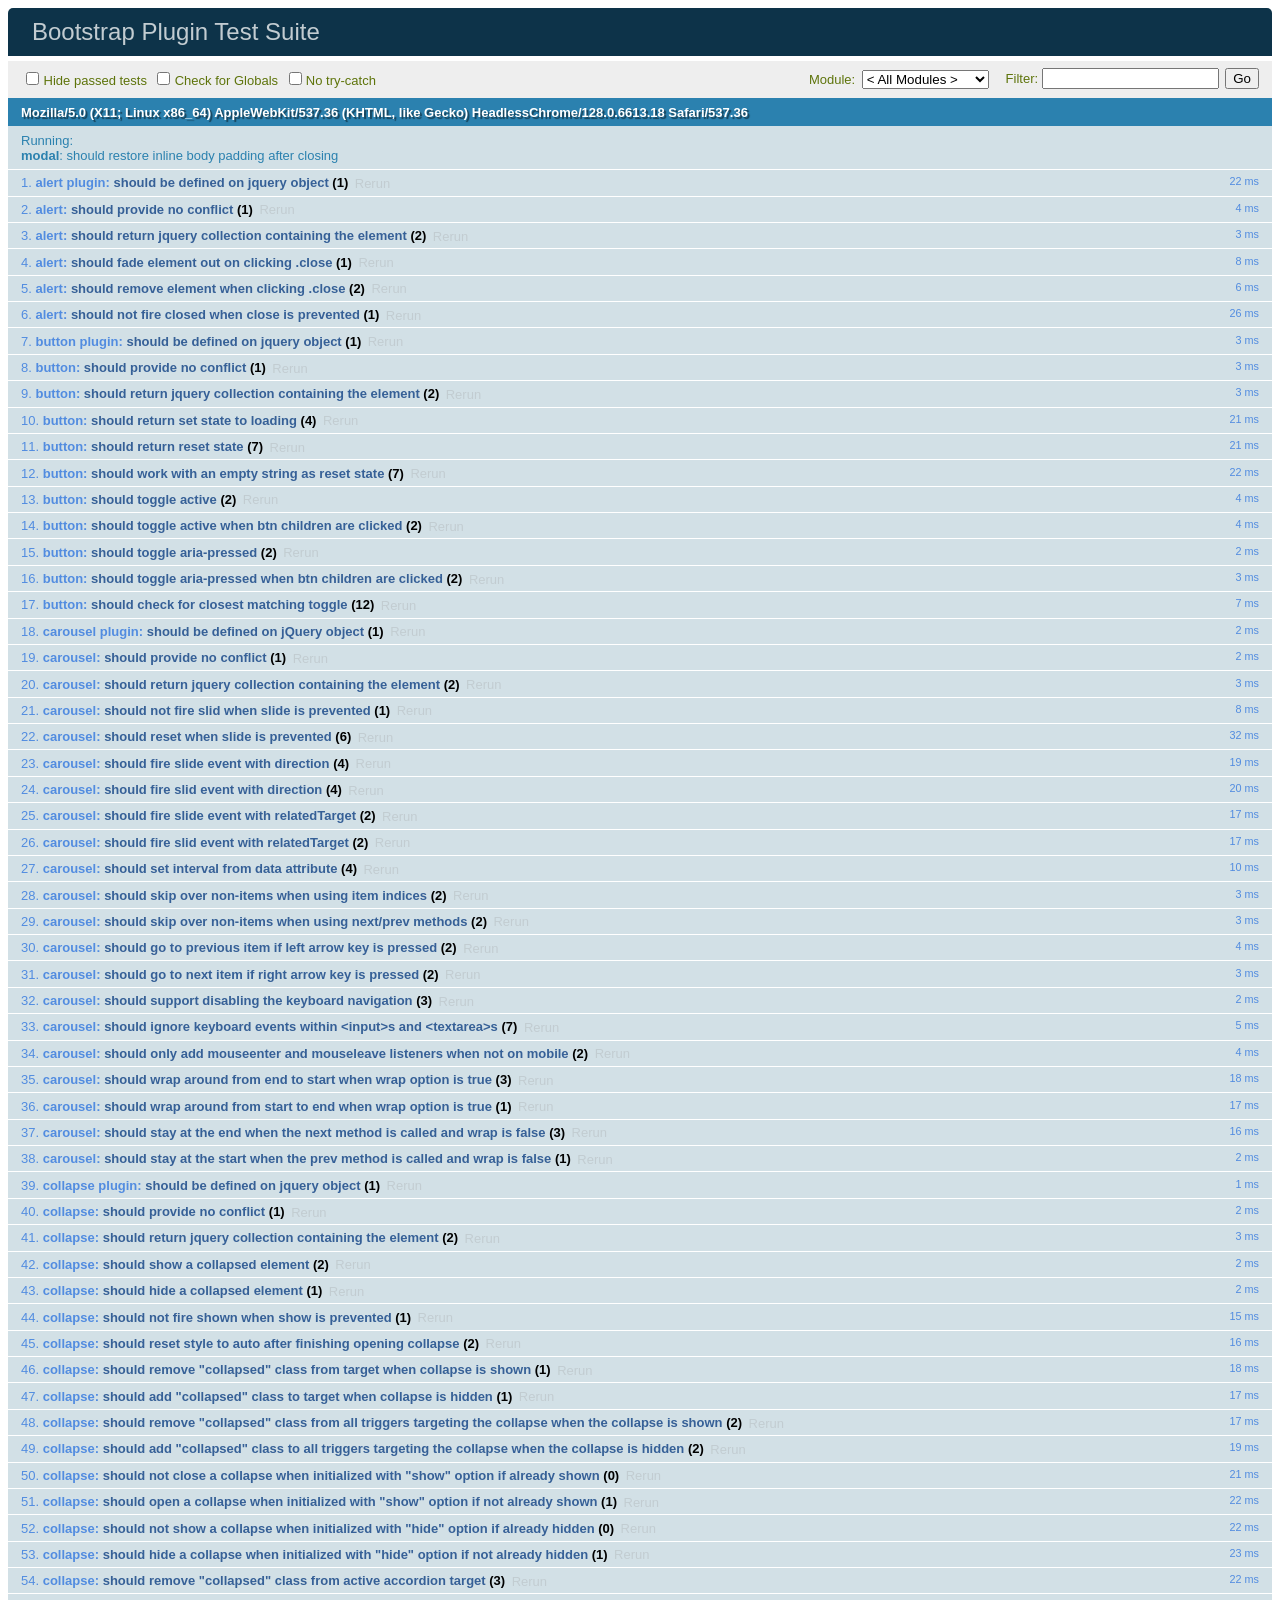
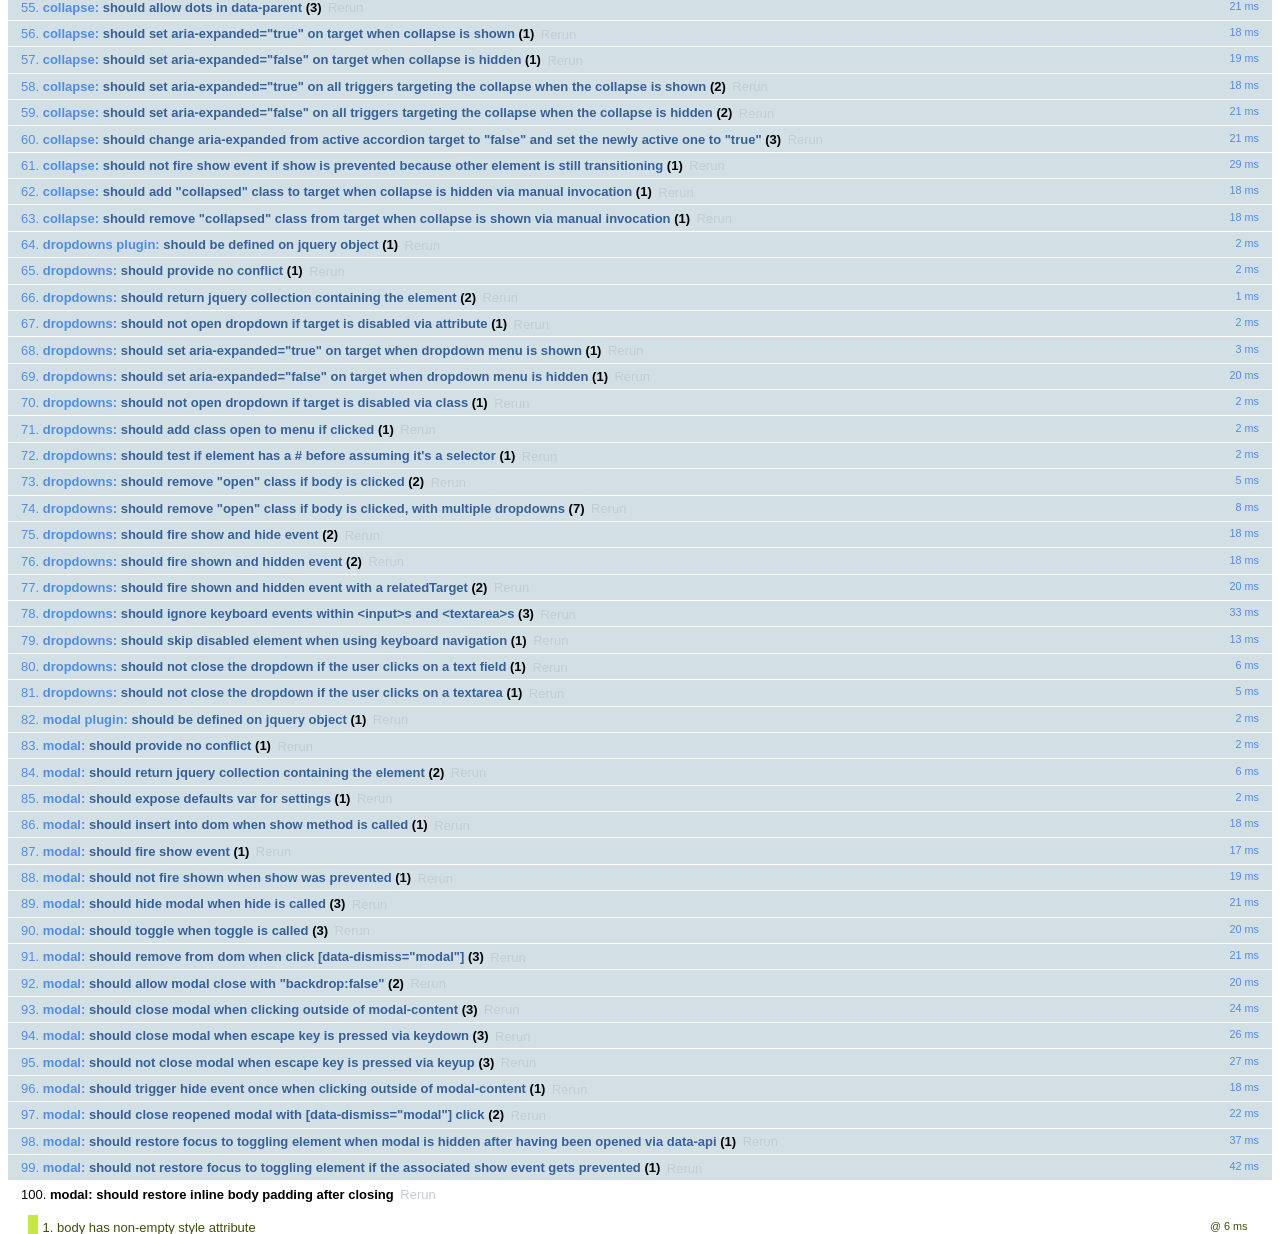
<file: libs/bootstrap/js/tests/index.html>
<!DOCTYPE html>
<html>
  <head>
    <meta charset="utf-8">
    <title>Bootstrap Plugin Test Suite</title>
    <meta name="viewport" content="width=device-width, initial-scale=1">

    <!-- jQuery -->
    <script src="vendor/jquery.min.js"></script>
    <script>
      // Disable jQuery event aliases to ensure we don't accidentally use any of them
      (function () {
        var eventAliases = [
          'blur',
          'focus',
          'focusin',
          'focusout',
          'load',
          'resize',
          'scroll',
          'unload',
          'click',
          'dblclick',
          'mousedown',
          'mouseup',
          'mousemove',
          'mouseover',
          'mouseout',
          'mouseenter',
          'mouseleave',
          'change',
          'select',
          'submit',
          'keydown',
          'keypress',
          'keyup',
          'error',
          'contextmenu',
          'hover',
          'bind',
          'unbind',
          'delegate',
          'undelegate'
        ]
        for (var i = 0; i < eventAliases.length; i++) {
          $.fn[eventAliases[i]] = undefined
        }
      })()
    </script>

    <!-- QUnit -->
    <link rel="stylesheet" href="vendor/qunit.css" media="screen">
    <script src="vendor/qunit.js"></script>
    <script>
      // See https://github.com/axemclion/grunt-saucelabs#test-result-details-with-qunit
      var log = []
      // Require assert.expect in each test
      QUnit.config.requireExpects = true
      QUnit.done(function (testResults) {
        var tests = []
        for (var i = 0, len = log.length; i < len; i++) {
          var details = log[i]
          tests.push({
            name: details.name,
            result: details.result,
            expected: details.expected,
            actual: details.actual,
            source: details.source
          })
        }
        testResults.tests = tests

        window.global_test_results = testResults
      })

      QUnit.testStart(function (testDetails) {
        $(window).scrollTop(0)
        QUnit.log(function (details) {
          if (!details.result) {
            details.name = testDetails.name
            log.push(details)
          }
        })
      })

      // Cleanup
      QUnit.testDone(function () {
        $('#qunit-fixture').empty()
        $('#modal-test, .modal-backdrop').remove()
      })

      // Display fixture on-screen on iOS to avoid false positives
      if (/iPhone|iPad|iPod/.test(navigator.userAgent)) {
        QUnit.begin(function() {
          $('#qunit-fixture').css({ top: 0, left: 0 })
        })

        QUnit.done(function () {
          $('#qunit-fixture').css({ top: '', left: '' })
        })
      }

      // Disable deprecated global QUnit method aliases in preparation for QUnit v2
      (function () {
        var methodNames = [
          'async',
          'asyncTest',
          'deepEqual',
          'equal',
          'expect',
          'module',
          'notDeepEqual',
          'notEqual',
          'notPropEqual',
          'notStrictEqual',
          'ok',
          'propEqual',
          'push',
          'start',
          'stop',
          'strictEqual',
          'test',
          'throws'
        ];
        for (var i = 0; i < methodNames.length; i++) {
          var methodName = methodNames[i];
          window[methodName] = undefined;
        }
      })();
    </script>

    <!-- Plugin sources -->
    <script>$.support.transition = false</script>
    <script src="../../js/alert.js"></script>
    <script src="../../js/button.js"></script>
    <script src="../../js/carousel.js"></script>
    <script src="../../js/collapse.js"></script>
    <script src="../../js/dropdown.js"></script>
    <script src="../../js/modal.js"></script>
    <script src="../../js/scrollspy.js"></script>
    <script src="../../js/tab.js"></script>
    <script src="../../js/tooltip.js"></script>
    <script src="../../js/popover.js"></script>
    <script src="../../js/affix.js"></script>

    <!-- Unit tests -->
    <script src="unit/alert.js"></script>
    <script src="unit/button.js"></script>
    <script src="unit/carousel.js"></script>
    <script src="unit/collapse.js"></script>
    <script src="unit/dropdown.js"></script>
    <script src="unit/modal.js"></script>
    <script src="unit/scrollspy.js"></script>
    <script src="unit/tab.js"></script>
    <script src="unit/tooltip.js"></script>
    <script src="unit/popover.js"></script>
    <script src="unit/affix.js"></script>

  </head>
  <body>
    <div id="qunit-container">
      <div id="qunit"></div>
      <div id="qunit-fixture"></div>
    </div>
  </body>
</html>
</file>
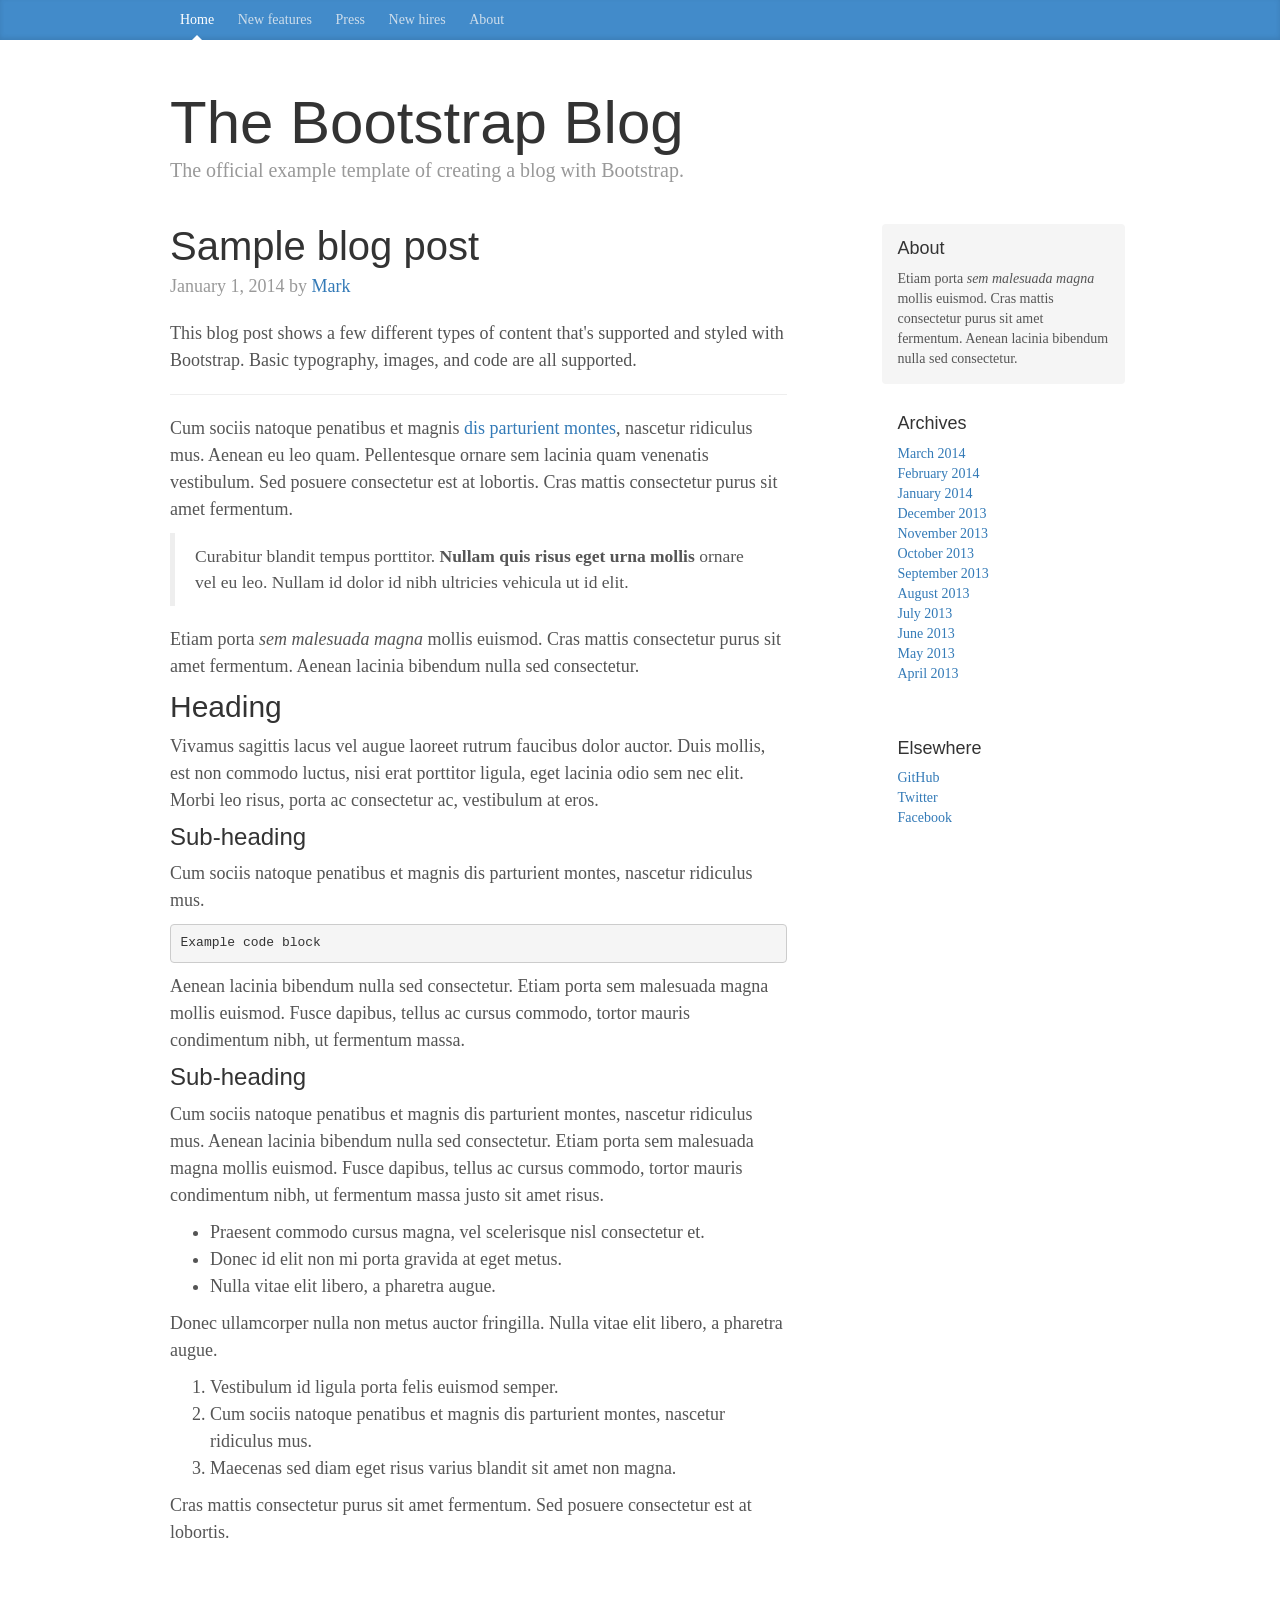
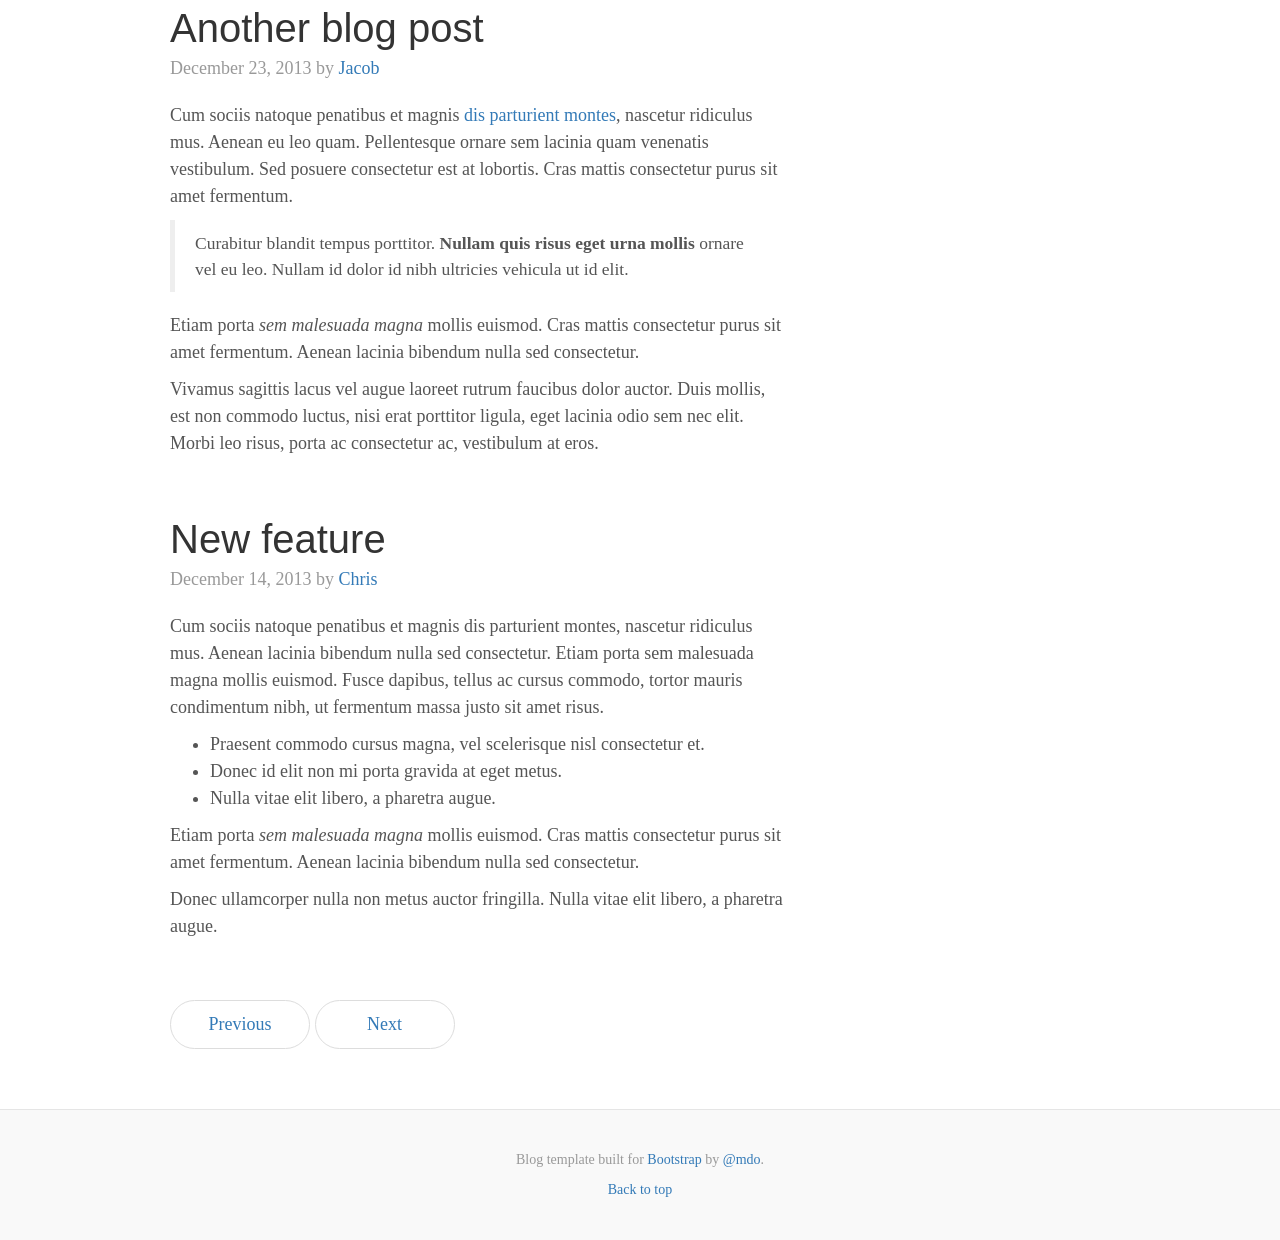
<file: libs/bootstrap/docs/examples/blog/index.html>
<!DOCTYPE html>
<html lang="en">
  <head>
    <meta charset="utf-8">
    <meta http-equiv="X-UA-Compatible" content="IE=edge">
    <meta name="viewport" content="width=device-width, initial-scale=1">
    <!-- The above 3 meta tags *must* come first in the head; any other head content must come *after* these tags -->
    <meta name="description" content="">
    <meta name="author" content="">
    <link rel="icon" href="../../favicon.ico">

    <title>Blog Template for Bootstrap</title>

    <!-- Bootstrap core CSS -->
    <link href="../../dist/css/bootstrap.min.css" rel="stylesheet">

    <!-- IE10 viewport hack for Surface/desktop Windows 8 bug -->
    <link href="../../assets/css/ie10-viewport-bug-workaround.css" rel="stylesheet">

    <!-- Custom styles for this template -->
    <link href="blog.css" rel="stylesheet">

    <!-- Just for debugging purposes. Don't actually copy these 2 lines! -->
    <!--[if lt IE 9]><script src="../../assets/js/ie8-responsive-file-warning.js"></script><![endif]-->
    <script src="../../assets/js/ie-emulation-modes-warning.js"></script>

    <!-- HTML5 shim and Respond.js for IE8 support of HTML5 elements and media queries -->
    <!--[if lt IE 9]>
      <script src="https://oss.maxcdn.com/html5shiv/3.7.2/html5shiv.min.js"></script>
      <script src="https://oss.maxcdn.com/respond/1.4.2/respond.min.js"></script>
    <![endif]-->
  </head>

  <body>

    <div class="blog-masthead">
      <div class="container">
        <nav class="blog-nav">
          <a class="blog-nav-item active" href="#">Home</a>
          <a class="blog-nav-item" href="#">New features</a>
          <a class="blog-nav-item" href="#">Press</a>
          <a class="blog-nav-item" href="#">New hires</a>
          <a class="blog-nav-item" href="#">About</a>
        </nav>
      </div>
    </div>

    <div class="container">

      <div class="blog-header">
        <h1 class="blog-title">The Bootstrap Blog</h1>
        <p class="lead blog-description">The official example template of creating a blog with Bootstrap.</p>
      </div>

      <div class="row">

        <div class="col-sm-8 blog-main">

          <div class="blog-post">
            <h2 class="blog-post-title">Sample blog post</h2>
            <p class="blog-post-meta">January 1, 2014 by <a href="#">Mark</a></p>

            <p>This blog post shows a few different types of content that's supported and styled with Bootstrap. Basic typography, images, and code are all supported.</p>
            <hr>
            <p>Cum sociis natoque penatibus et magnis <a href="#">dis parturient montes</a>, nascetur ridiculus mus. Aenean eu leo quam. Pellentesque ornare sem lacinia quam venenatis vestibulum. Sed posuere consectetur est at lobortis. Cras mattis consectetur purus sit amet fermentum.</p>
            <blockquote>
              <p>Curabitur blandit tempus porttitor. <strong>Nullam quis risus eget urna mollis</strong> ornare vel eu leo. Nullam id dolor id nibh ultricies vehicula ut id elit.</p>
            </blockquote>
            <p>Etiam porta <em>sem malesuada magna</em> mollis euismod. Cras mattis consectetur purus sit amet fermentum. Aenean lacinia bibendum nulla sed consectetur.</p>
            <h2>Heading</h2>
            <p>Vivamus sagittis lacus vel augue laoreet rutrum faucibus dolor auctor. Duis mollis, est non commodo luctus, nisi erat porttitor ligula, eget lacinia odio sem nec elit. Morbi leo risus, porta ac consectetur ac, vestibulum at eros.</p>
            <h3>Sub-heading</h3>
            <p>Cum sociis natoque penatibus et magnis dis parturient montes, nascetur ridiculus mus.</p>
            <pre><code>Example code block</code></pre>
            <p>Aenean lacinia bibendum nulla sed consectetur. Etiam porta sem malesuada magna mollis euismod. Fusce dapibus, tellus ac cursus commodo, tortor mauris condimentum nibh, ut fermentum massa.</p>
            <h3>Sub-heading</h3>
            <p>Cum sociis natoque penatibus et magnis dis parturient montes, nascetur ridiculus mus. Aenean lacinia bibendum nulla sed consectetur. Etiam porta sem malesuada magna mollis euismod. Fusce dapibus, tellus ac cursus commodo, tortor mauris condimentum nibh, ut fermentum massa justo sit amet risus.</p>
            <ul>
              <li>Praesent commodo cursus magna, vel scelerisque nisl consectetur et.</li>
              <li>Donec id elit non mi porta gravida at eget metus.</li>
              <li>Nulla vitae elit libero, a pharetra augue.</li>
            </ul>
            <p>Donec ullamcorper nulla non metus auctor fringilla. Nulla vitae elit libero, a pharetra augue.</p>
            <ol>
              <li>Vestibulum id ligula porta felis euismod semper.</li>
              <li>Cum sociis natoque penatibus et magnis dis parturient montes, nascetur ridiculus mus.</li>
              <li>Maecenas sed diam eget risus varius blandit sit amet non magna.</li>
            </ol>
            <p>Cras mattis consectetur purus sit amet fermentum. Sed posuere consectetur est at lobortis.</p>
          </div><!-- /.blog-post -->

          <div class="blog-post">
            <h2 class="blog-post-title">Another blog post</h2>
            <p class="blog-post-meta">December 23, 2013 by <a href="#">Jacob</a></p>

            <p>Cum sociis natoque penatibus et magnis <a href="#">dis parturient montes</a>, nascetur ridiculus mus. Aenean eu leo quam. Pellentesque ornare sem lacinia quam venenatis vestibulum. Sed posuere consectetur est at lobortis. Cras mattis consectetur purus sit amet fermentum.</p>
            <blockquote>
              <p>Curabitur blandit tempus porttitor. <strong>Nullam quis risus eget urna mollis</strong> ornare vel eu leo. Nullam id dolor id nibh ultricies vehicula ut id elit.</p>
            </blockquote>
            <p>Etiam porta <em>sem malesuada magna</em> mollis euismod. Cras mattis consectetur purus sit amet fermentum. Aenean lacinia bibendum nulla sed consectetur.</p>
            <p>Vivamus sagittis lacus vel augue laoreet rutrum faucibus dolor auctor. Duis mollis, est non commodo luctus, nisi erat porttitor ligula, eget lacinia odio sem nec elit. Morbi leo risus, porta ac consectetur ac, vestibulum at eros.</p>
          </div><!-- /.blog-post -->

          <div class="blog-post">
            <h2 class="blog-post-title">New feature</h2>
            <p class="blog-post-meta">December 14, 2013 by <a href="#">Chris</a></p>

            <p>Cum sociis natoque penatibus et magnis dis parturient montes, nascetur ridiculus mus. Aenean lacinia bibendum nulla sed consectetur. Etiam porta sem malesuada magna mollis euismod. Fusce dapibus, tellus ac cursus commodo, tortor mauris condimentum nibh, ut fermentum massa justo sit amet risus.</p>
            <ul>
              <li>Praesent commodo cursus magna, vel scelerisque nisl consectetur et.</li>
              <li>Donec id elit non mi porta gravida at eget metus.</li>
              <li>Nulla vitae elit libero, a pharetra augue.</li>
            </ul>
            <p>Etiam porta <em>sem malesuada magna</em> mollis euismod. Cras mattis consectetur purus sit amet fermentum. Aenean lacinia bibendum nulla sed consectetur.</p>
            <p>Donec ullamcorper nulla non metus auctor fringilla. Nulla vitae elit libero, a pharetra augue.</p>
          </div><!-- /.blog-post -->

          <nav>
            <ul class="pager">
              <li><a href="#">Previous</a></li>
              <li><a href="#">Next</a></li>
            </ul>
          </nav>

        </div><!-- /.blog-main -->

        <div class="col-sm-3 col-sm-offset-1 blog-sidebar">
          <div class="sidebar-module sidebar-module-inset">
            <h4>About</h4>
            <p>Etiam porta <em>sem malesuada magna</em> mollis euismod. Cras mattis consectetur purus sit amet fermentum. Aenean lacinia bibendum nulla sed consectetur.</p>
          </div>
          <div class="sidebar-module">
            <h4>Archives</h4>
            <ol class="list-unstyled">
              <li><a href="#">March 2014</a></li>
              <li><a href="#">February 2014</a></li>
              <li><a href="#">January 2014</a></li>
              <li><a href="#">December 2013</a></li>
              <li><a href="#">November 2013</a></li>
              <li><a href="#">October 2013</a></li>
              <li><a href="#">September 2013</a></li>
              <li><a href="#">August 2013</a></li>
              <li><a href="#">July 2013</a></li>
              <li><a href="#">June 2013</a></li>
              <li><a href="#">May 2013</a></li>
              <li><a href="#">April 2013</a></li>
            </ol>
          </div>
          <div class="sidebar-module">
            <h4>Elsewhere</h4>
            <ol class="list-unstyled">
              <li><a href="#">GitHub</a></li>
              <li><a href="#">Twitter</a></li>
              <li><a href="#">Facebook</a></li>
            </ol>
          </div>
        </div><!-- /.blog-sidebar -->

      </div><!-- /.row -->

    </div><!-- /.container -->

    <footer class="blog-footer">
      <p>Blog template built for <a href="http://getbootstrap.com">Bootstrap</a> by <a href="https://twitter.com/mdo">@mdo</a>.</p>
      <p>
        <a href="#">Back to top</a>
      </p>
    </footer>


    <!-- Bootstrap core JavaScript
    ================================================== -->
    <!-- Placed at the end of the document so the pages load faster -->
    <script src="https://ajax.googleapis.com/ajax/libs/jquery/1.11.3/jquery.min.js"></script>
    <script>window.jQuery || document.write('<script src="../../assets/js/vendor/jquery.min.js"><\/script>')</script>
    <script src="../../dist/js/bootstrap.min.js"></script>
    <!-- IE10 viewport hack for Surface/desktop Windows 8 bug -->
    <script src="../../assets/js/ie10-viewport-bug-workaround.js"></script>
  </body>
</html>
</file>
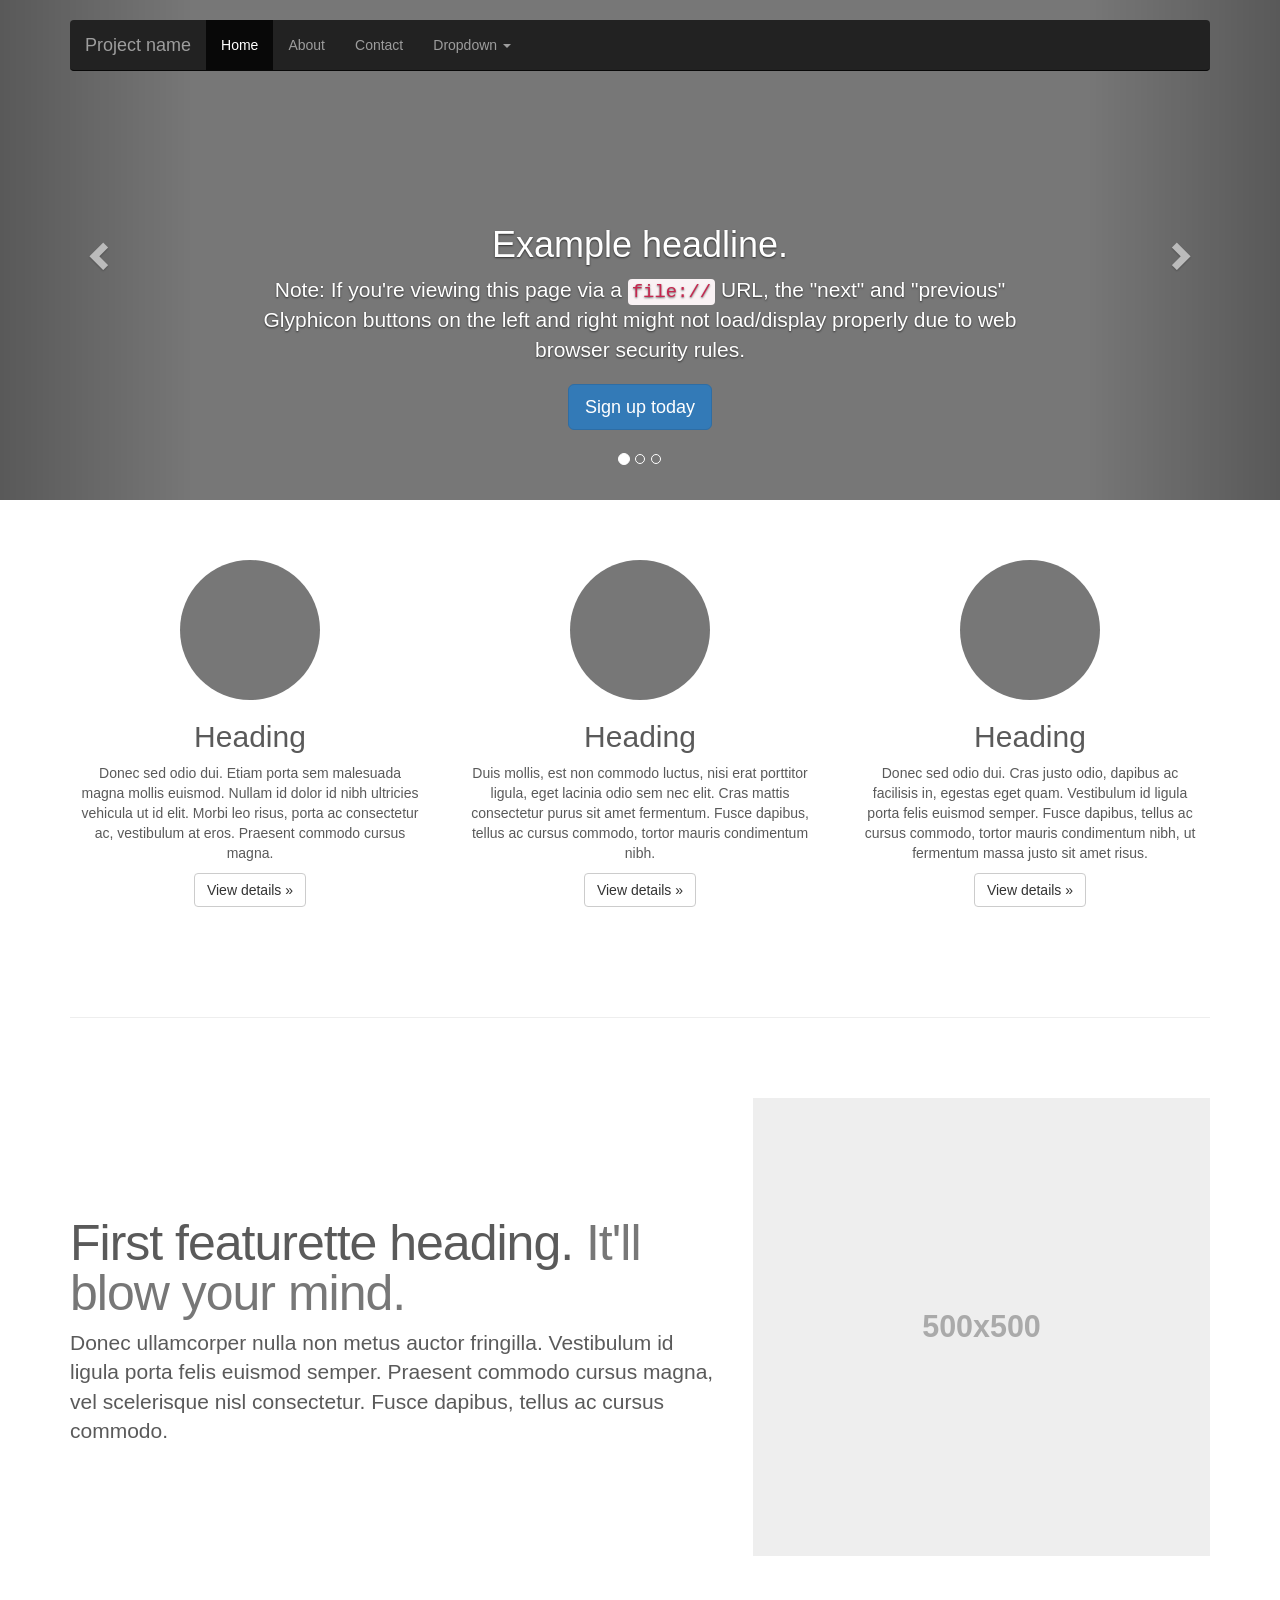
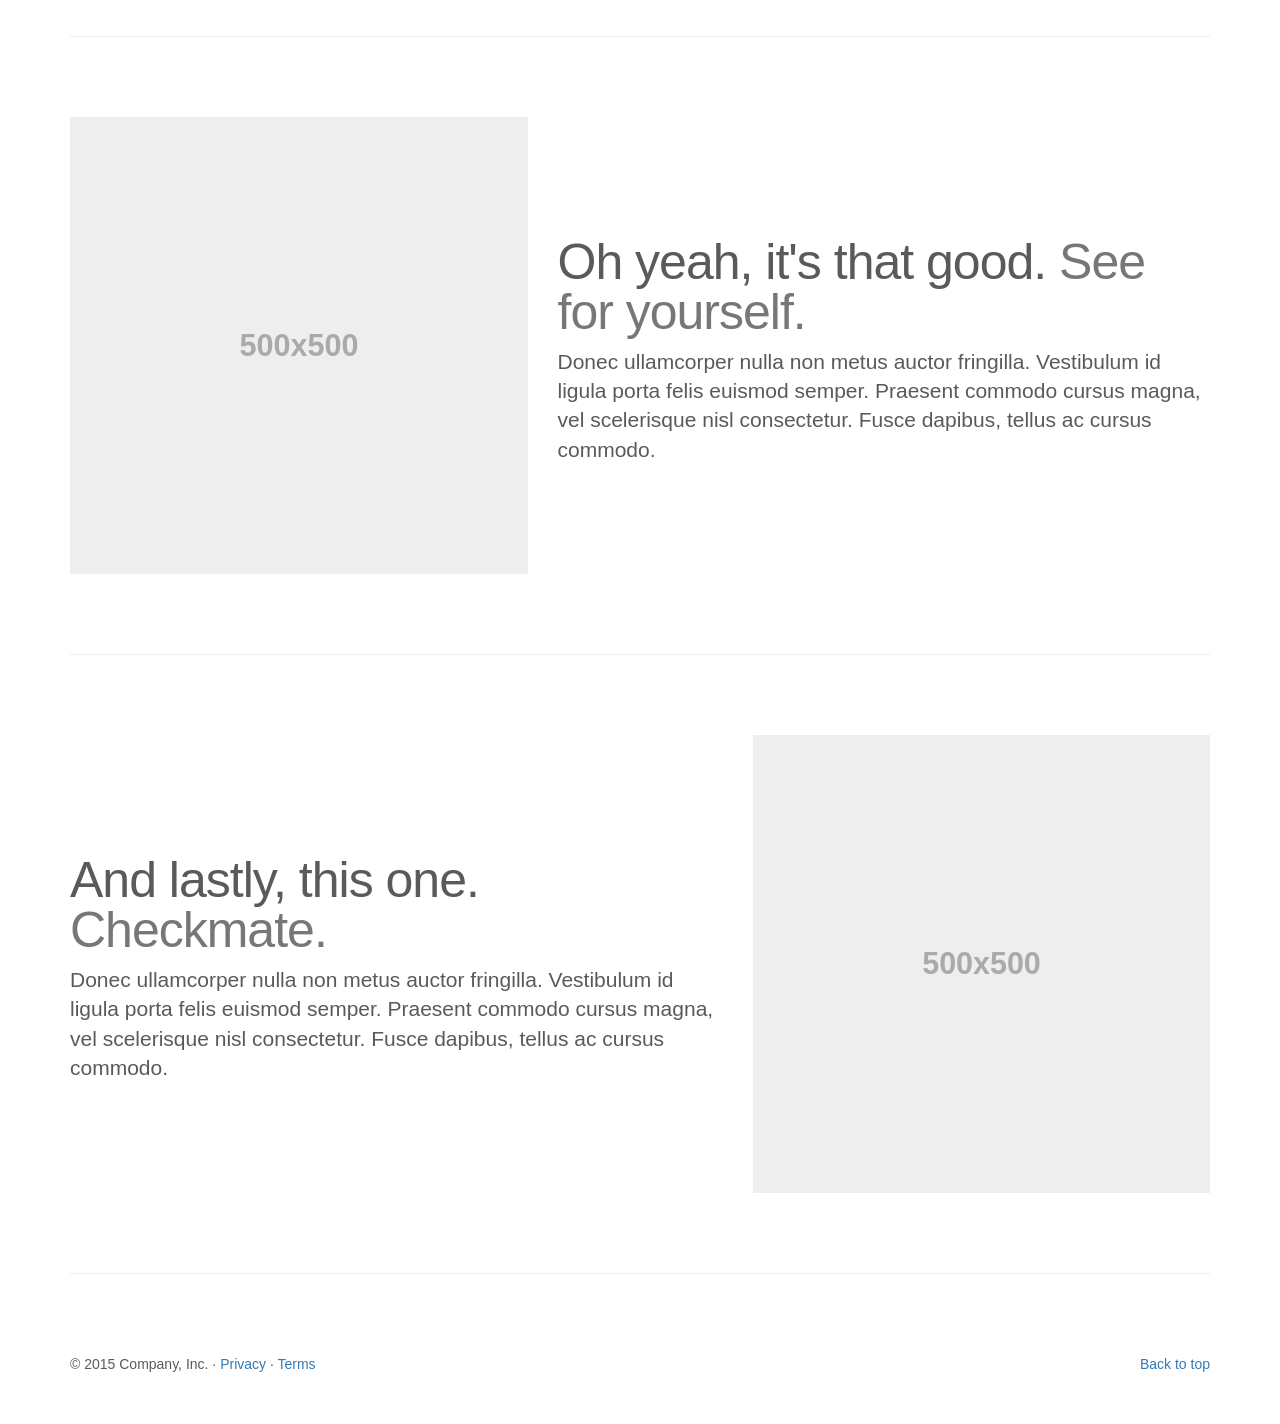
<file: libs/bootstrap/docs/examples/carousel/index.html>
<!DOCTYPE html>
<html lang="en">
  <head>
    <meta charset="utf-8">
    <meta http-equiv="X-UA-Compatible" content="IE=edge">
    <meta name="viewport" content="width=device-width, initial-scale=1">
    <!-- The above 3 meta tags *must* come first in the head; any other head content must come *after* these tags -->
    <meta name="description" content="">
    <meta name="author" content="">
    <link rel="icon" href="../../favicon.ico">

    <title>Carousel Template for Bootstrap</title>

    <!-- Bootstrap core CSS -->
    <link href="../../dist/css/bootstrap.min.css" rel="stylesheet">

    <!-- IE10 viewport hack for Surface/desktop Windows 8 bug -->
    <link href="../../assets/css/ie10-viewport-bug-workaround.css" rel="stylesheet">

    <!-- Just for debugging purposes. Don't actually copy these 2 lines! -->
    <!--[if lt IE 9]><script src="../../assets/js/ie8-responsive-file-warning.js"></script><![endif]-->
    <script src="../../assets/js/ie-emulation-modes-warning.js"></script>

    <!-- HTML5 shim and Respond.js for IE8 support of HTML5 elements and media queries -->
    <!--[if lt IE 9]>
      <script src="https://oss.maxcdn.com/html5shiv/3.7.2/html5shiv.min.js"></script>
      <script src="https://oss.maxcdn.com/respond/1.4.2/respond.min.js"></script>
    <![endif]-->

    <!-- Custom styles for this template -->
    <link href="carousel.css" rel="stylesheet">
  </head>
<!-- NAVBAR
================================================== -->
  <body>
    <div class="navbar-wrapper">
      <div class="container">

        <nav class="navbar navbar-inverse navbar-static-top">
          <div class="container">
            <div class="navbar-header">
              <button type="button" class="navbar-toggle collapsed" data-toggle="collapse" data-target="#navbar" aria-expanded="false" aria-controls="navbar">
                <span class="sr-only">Toggle navigation</span>
                <span class="icon-bar"></span>
                <span class="icon-bar"></span>
                <span class="icon-bar"></span>
              </button>
              <a class="navbar-brand" href="#">Project name</a>
            </div>
            <div id="navbar" class="navbar-collapse collapse">
              <ul class="nav navbar-nav">
                <li class="active"><a href="#">Home</a></li>
                <li><a href="#about">About</a></li>
                <li><a href="#contact">Contact</a></li>
                <li class="dropdown">
                  <a href="#" class="dropdown-toggle" data-toggle="dropdown" role="button" aria-haspopup="true" aria-expanded="false">Dropdown <span class="caret"></span></a>
                  <ul class="dropdown-menu">
                    <li><a href="#">Action</a></li>
                    <li><a href="#">Another action</a></li>
                    <li><a href="#">Something else here</a></li>
                    <li role="separator" class="divider"></li>
                    <li class="dropdown-header">Nav header</li>
                    <li><a href="#">Separated link</a></li>
                    <li><a href="#">One more separated link</a></li>
                  </ul>
                </li>
              </ul>
            </div>
          </div>
        </nav>

      </div>
    </div>


    <!-- Carousel
    ================================================== -->
    <div id="myCarousel" class="carousel slide" data-ride="carousel">
      <!-- Indicators -->
      <ol class="carousel-indicators">
        <li data-target="#myCarousel" data-slide-to="0" class="active"></li>
        <li data-target="#myCarousel" data-slide-to="1"></li>
        <li data-target="#myCarousel" data-slide-to="2"></li>
      </ol>
      <div class="carousel-inner" role="listbox">
        <div class="item active">
          <img class="first-slide" src="[data-uri]" alt="First slide">
          <div class="container">
            <div class="carousel-caption">
              <h1>Example headline.</h1>
              <p>Note: If you're viewing this page via a <code>file://</code> URL, the "next" and "previous" Glyphicon buttons on the left and right might not load/display properly due to web browser security rules.</p>
              <p><a class="btn btn-lg btn-primary" href="#" role="button">Sign up today</a></p>
            </div>
          </div>
        </div>
        <div class="item">
          <img class="second-slide" src="[data-uri]" alt="Second slide">
          <div class="container">
            <div class="carousel-caption">
              <h1>Another example headline.</h1>
              <p>Cras justo odio, dapibus ac facilisis in, egestas eget quam. Donec id elit non mi porta gravida at eget metus. Nullam id dolor id nibh ultricies vehicula ut id elit.</p>
              <p><a class="btn btn-lg btn-primary" href="#" role="button">Learn more</a></p>
            </div>
          </div>
        </div>
        <div class="item">
          <img class="third-slide" src="[data-uri]" alt="Third slide">
          <div class="container">
            <div class="carousel-caption">
              <h1>One more for good measure.</h1>
              <p>Cras justo odio, dapibus ac facilisis in, egestas eget quam. Donec id elit non mi porta gravida at eget metus. Nullam id dolor id nibh ultricies vehicula ut id elit.</p>
              <p><a class="btn btn-lg btn-primary" href="#" role="button">Browse gallery</a></p>
            </div>
          </div>
        </div>
      </div>
      <a class="left carousel-control" href="#myCarousel" role="button" data-slide="prev">
        <span class="glyphicon glyphicon-chevron-left" aria-hidden="true"></span>
        <span class="sr-only">Previous</span>
      </a>
      <a class="right carousel-control" href="#myCarousel" role="button" data-slide="next">
        <span class="glyphicon glyphicon-chevron-right" aria-hidden="true"></span>
        <span class="sr-only">Next</span>
      </a>
    </div><!-- /.carousel -->


    <!-- Marketing messaging and featurettes
    ================================================== -->
    <!-- Wrap the rest of the page in another container to center all the content. -->

    <div class="container marketing">

      <!-- Three columns of text below the carousel -->
      <div class="row">
        <div class="col-lg-4">
          <img class="img-circle" src="[data-uri]" alt="Generic placeholder image" width="140" height="140">
          <h2>Heading</h2>
          <p>Donec sed odio dui. Etiam porta sem malesuada magna mollis euismod. Nullam id dolor id nibh ultricies vehicula ut id elit. Morbi leo risus, porta ac consectetur ac, vestibulum at eros. Praesent commodo cursus magna.</p>
          <p><a class="btn btn-default" href="#" role="button">View details &raquo;</a></p>
        </div><!-- /.col-lg-4 -->
        <div class="col-lg-4">
          <img class="img-circle" src="[data-uri]" alt="Generic placeholder image" width="140" height="140">
          <h2>Heading</h2>
          <p>Duis mollis, est non commodo luctus, nisi erat porttitor ligula, eget lacinia odio sem nec elit. Cras mattis consectetur purus sit amet fermentum. Fusce dapibus, tellus ac cursus commodo, tortor mauris condimentum nibh.</p>
          <p><a class="btn btn-default" href="#" role="button">View details &raquo;</a></p>
        </div><!-- /.col-lg-4 -->
        <div class="col-lg-4">
          <img class="img-circle" src="[data-uri]" alt="Generic placeholder image" width="140" height="140">
          <h2>Heading</h2>
          <p>Donec sed odio dui. Cras justo odio, dapibus ac facilisis in, egestas eget quam. Vestibulum id ligula porta felis euismod semper. Fusce dapibus, tellus ac cursus commodo, tortor mauris condimentum nibh, ut fermentum massa justo sit amet risus.</p>
          <p><a class="btn btn-default" href="#" role="button">View details &raquo;</a></p>
        </div><!-- /.col-lg-4 -->
      </div><!-- /.row -->


      <!-- START THE FEATURETTES -->

      <hr class="featurette-divider">

      <div class="row featurette">
        <div class="col-md-7">
          <h2 class="featurette-heading">First featurette heading. <span class="text-muted">It'll blow your mind.</span></h2>
          <p class="lead">Donec ullamcorper nulla non metus auctor fringilla. Vestibulum id ligula porta felis euismod semper. Praesent commodo cursus magna, vel scelerisque nisl consectetur. Fusce dapibus, tellus ac cursus commodo.</p>
        </div>
        <div class="col-md-5">
          <img class="featurette-image img-responsive center-block" data-src="holder.js/500x500/auto" alt="Generic placeholder image">
        </div>
      </div>

      <hr class="featurette-divider">

      <div class="row featurette">
        <div class="col-md-7 col-md-push-5">
          <h2 class="featurette-heading">Oh yeah, it's that good. <span class="text-muted">See for yourself.</span></h2>
          <p class="lead">Donec ullamcorper nulla non metus auctor fringilla. Vestibulum id ligula porta felis euismod semper. Praesent commodo cursus magna, vel scelerisque nisl consectetur. Fusce dapibus, tellus ac cursus commodo.</p>
        </div>
        <div class="col-md-5 col-md-pull-7">
          <img class="featurette-image img-responsive center-block" data-src="holder.js/500x500/auto" alt="Generic placeholder image">
        </div>
      </div>

      <hr class="featurette-divider">

      <div class="row featurette">
        <div class="col-md-7">
          <h2 class="featurette-heading">And lastly, this one. <span class="text-muted">Checkmate.</span></h2>
          <p class="lead">Donec ullamcorper nulla non metus auctor fringilla. Vestibulum id ligula porta felis euismod semper. Praesent commodo cursus magna, vel scelerisque nisl consectetur. Fusce dapibus, tellus ac cursus commodo.</p>
        </div>
        <div class="col-md-5">
          <img class="featurette-image img-responsive center-block" data-src="holder.js/500x500/auto" alt="Generic placeholder image">
        </div>
      </div>

      <hr class="featurette-divider">

      <!-- /END THE FEATURETTES -->


      <!-- FOOTER -->
      <footer>
        <p class="pull-right"><a href="#">Back to top</a></p>
        <p>&copy; 2015 Company, Inc. &middot; <a href="#">Privacy</a> &middot; <a href="#">Terms</a></p>
      </footer>

    </div><!-- /.container -->


    <!-- Bootstrap core JavaScript
    ================================================== -->
    <!-- Placed at the end of the document so the pages load faster -->
    <script src="https://ajax.googleapis.com/ajax/libs/jquery/1.11.3/jquery.min.js"></script>
    <script>window.jQuery || document.write('<script src="../../assets/js/vendor/jquery.min.js"><\/script>')</script>
    <script src="../../dist/js/bootstrap.min.js"></script>
    <!-- Just to make our placeholder images work. Don't actually copy the next line! -->
    <script src="../../assets/js/vendor/holder.min.js"></script>
    <!-- IE10 viewport hack for Surface/desktop Windows 8 bug -->
    <script src="../../assets/js/ie10-viewport-bug-workaround.js"></script>
  </body>
</html>
</file>
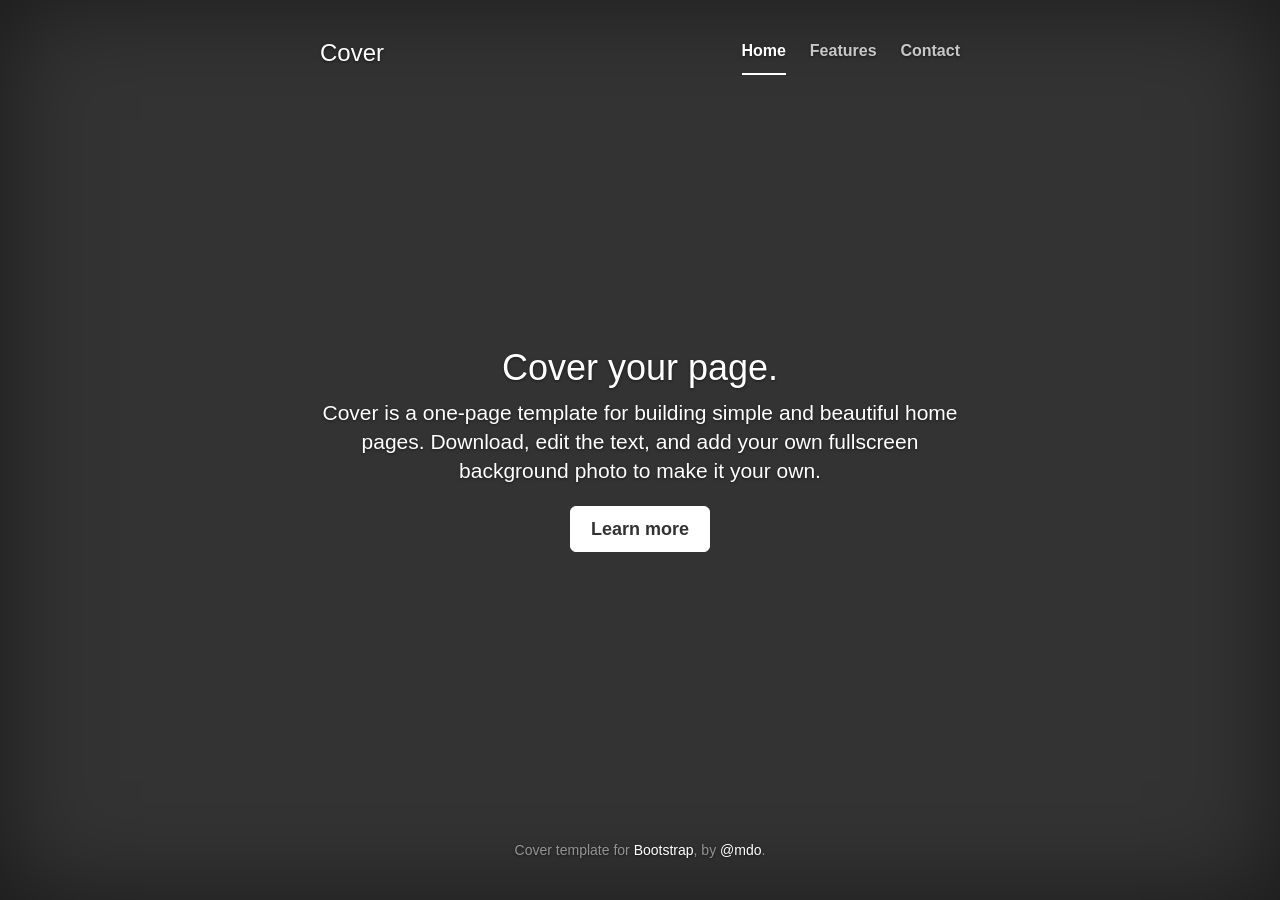
<file: libs/bootstrap/docs/examples/cover/index.html>
<!DOCTYPE html>
<html lang="en">
  <head>
    <meta charset="utf-8">
    <meta http-equiv="X-UA-Compatible" content="IE=edge">
    <meta name="viewport" content="width=device-width, initial-scale=1">
    <!-- The above 3 meta tags *must* come first in the head; any other head content must come *after* these tags -->
    <meta name="description" content="">
    <meta name="author" content="">
    <link rel="icon" href="../../favicon.ico">

    <title>Cover Template for Bootstrap</title>

    <!-- Bootstrap core CSS -->
    <link href="../../dist/css/bootstrap.min.css" rel="stylesheet">

    <!-- IE10 viewport hack for Surface/desktop Windows 8 bug -->
    <link href="../../assets/css/ie10-viewport-bug-workaround.css" rel="stylesheet">

    <!-- Custom styles for this template -->
    <link href="cover.css" rel="stylesheet">

    <!-- Just for debugging purposes. Don't actually copy these 2 lines! -->
    <!--[if lt IE 9]><script src="../../assets/js/ie8-responsive-file-warning.js"></script><![endif]-->
    <script src="../../assets/js/ie-emulation-modes-warning.js"></script>

    <!-- HTML5 shim and Respond.js for IE8 support of HTML5 elements and media queries -->
    <!--[if lt IE 9]>
      <script src="https://oss.maxcdn.com/html5shiv/3.7.2/html5shiv.min.js"></script>
      <script src="https://oss.maxcdn.com/respond/1.4.2/respond.min.js"></script>
    <![endif]-->
  </head>

  <body>

    <div class="site-wrapper">

      <div class="site-wrapper-inner">

        <div class="cover-container">

          <div class="masthead clearfix">
            <div class="inner">
              <h3 class="masthead-brand">Cover</h3>
              <nav>
                <ul class="nav masthead-nav">
                  <li class="active"><a href="#">Home</a></li>
                  <li><a href="#">Features</a></li>
                  <li><a href="#">Contact</a></li>
                </ul>
              </nav>
            </div>
          </div>

          <div class="inner cover">
            <h1 class="cover-heading">Cover your page.</h1>
            <p class="lead">Cover is a one-page template for building simple and beautiful home pages. Download, edit the text, and add your own fullscreen background photo to make it your own.</p>
            <p class="lead">
              <a href="#" class="btn btn-lg btn-default">Learn more</a>
            </p>
          </div>

          <div class="mastfoot">
            <div class="inner">
              <p>Cover template for <a href="http://getbootstrap.com">Bootstrap</a>, by <a href="https://twitter.com/mdo">@mdo</a>.</p>
            </div>
          </div>

        </div>

      </div>

    </div>

    <!-- Bootstrap core JavaScript
    ================================================== -->
    <!-- Placed at the end of the document so the pages load faster -->
    <script src="https://ajax.googleapis.com/ajax/libs/jquery/1.11.3/jquery.min.js"></script>
    <script>window.jQuery || document.write('<script src="../../assets/js/vendor/jquery.min.js"><\/script>')</script>
    <script src="../../dist/js/bootstrap.min.js"></script>
    <!-- IE10 viewport hack for Surface/desktop Windows 8 bug -->
    <script src="../../assets/js/ie10-viewport-bug-workaround.js"></script>
  </body>
</html>
</file>
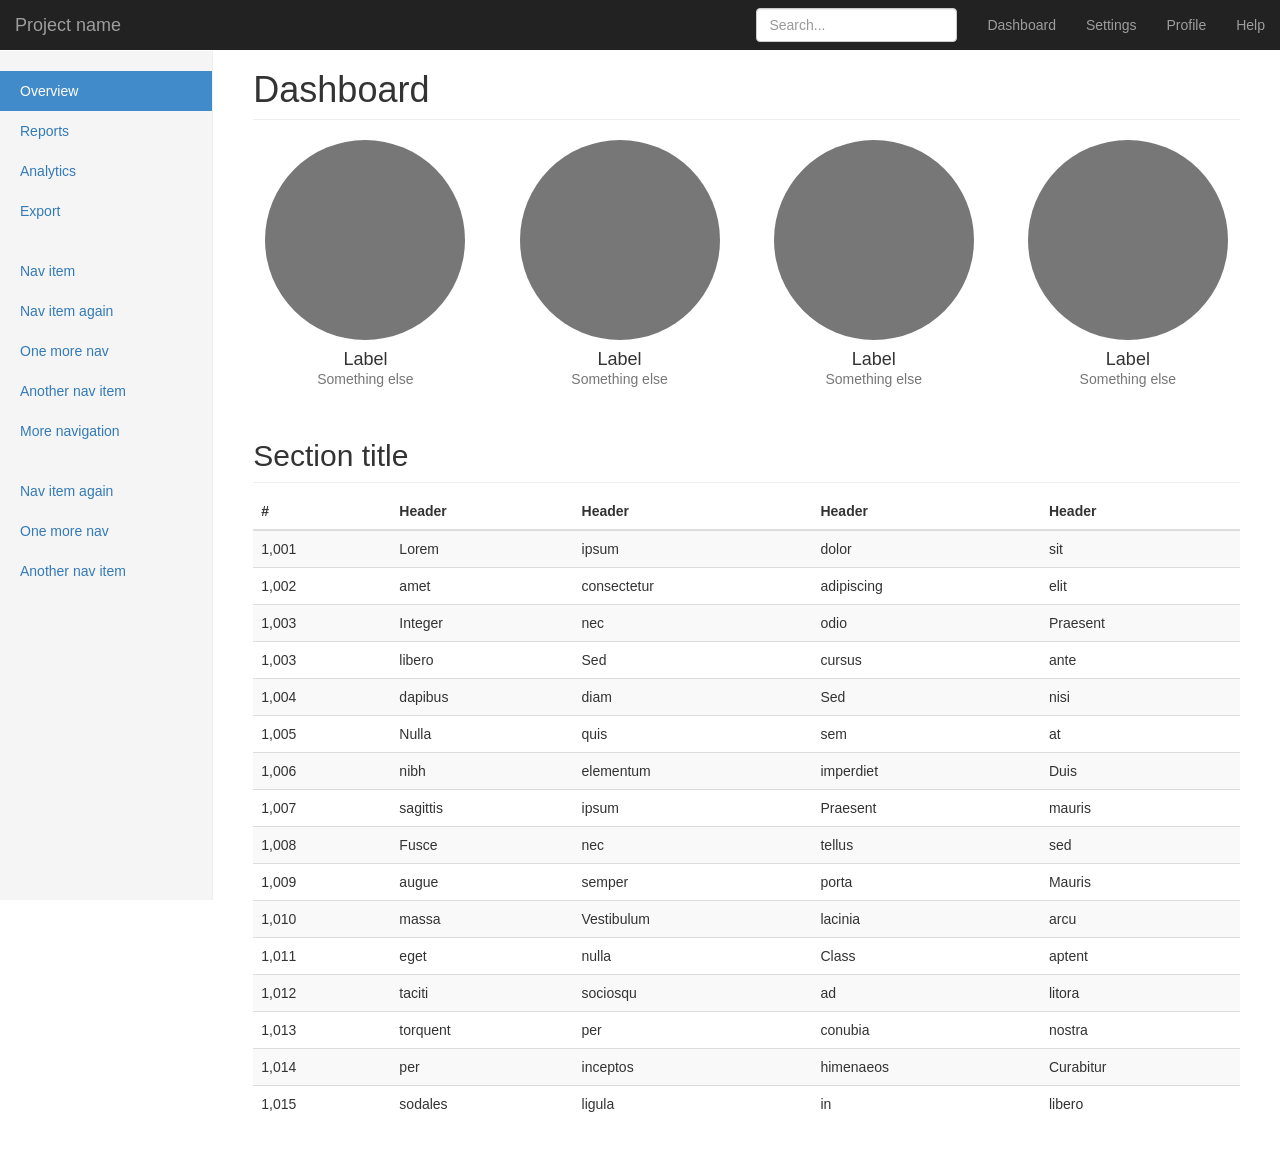
<file: libs/bootstrap/docs/examples/dashboard/index.html>
<!DOCTYPE html>
<html lang="en">
  <head>
    <meta charset="utf-8">
    <meta http-equiv="X-UA-Compatible" content="IE=edge">
    <meta name="viewport" content="width=device-width, initial-scale=1">
    <!-- The above 3 meta tags *must* come first in the head; any other head content must come *after* these tags -->
    <meta name="description" content="">
    <meta name="author" content="">
    <link rel="icon" href="../../favicon.ico">

    <title>Dashboard Template for Bootstrap</title>

    <!-- Bootstrap core CSS -->
    <link href="../../dist/css/bootstrap.min.css" rel="stylesheet">

    <!-- IE10 viewport hack for Surface/desktop Windows 8 bug -->
    <link href="../../assets/css/ie10-viewport-bug-workaround.css" rel="stylesheet">

    <!-- Custom styles for this template -->
    <link href="dashboard.css" rel="stylesheet">

    <!-- Just for debugging purposes. Don't actually copy these 2 lines! -->
    <!--[if lt IE 9]><script src="../../assets/js/ie8-responsive-file-warning.js"></script><![endif]-->
    <script src="../../assets/js/ie-emulation-modes-warning.js"></script>

    <!-- HTML5 shim and Respond.js for IE8 support of HTML5 elements and media queries -->
    <!--[if lt IE 9]>
      <script src="https://oss.maxcdn.com/html5shiv/3.7.2/html5shiv.min.js"></script>
      <script src="https://oss.maxcdn.com/respond/1.4.2/respond.min.js"></script>
    <![endif]-->
  </head>

  <body>

    <nav class="navbar navbar-inverse navbar-fixed-top">
      <div class="container-fluid">
        <div class="navbar-header">
          <button type="button" class="navbar-toggle collapsed" data-toggle="collapse" data-target="#navbar" aria-expanded="false" aria-controls="navbar">
            <span class="sr-only">Toggle navigation</span>
            <span class="icon-bar"></span>
            <span class="icon-bar"></span>
            <span class="icon-bar"></span>
          </button>
          <a class="navbar-brand" href="#">Project name</a>
        </div>
        <div id="navbar" class="navbar-collapse collapse">
          <ul class="nav navbar-nav navbar-right">
            <li><a href="#">Dashboard</a></li>
            <li><a href="#">Settings</a></li>
            <li><a href="#">Profile</a></li>
            <li><a href="#">Help</a></li>
          </ul>
          <form class="navbar-form navbar-right">
            <input type="text" class="form-control" placeholder="Search...">
          </form>
        </div>
      </div>
    </nav>

    <div class="container-fluid">
      <div class="row">
        <div class="col-sm-3 col-md-2 sidebar">
          <ul class="nav nav-sidebar">
            <li class="active"><a href="#">Overview <span class="sr-only">(current)</span></a></li>
            <li><a href="#">Reports</a></li>
            <li><a href="#">Analytics</a></li>
            <li><a href="#">Export</a></li>
          </ul>
          <ul class="nav nav-sidebar">
            <li><a href="">Nav item</a></li>
            <li><a href="">Nav item again</a></li>
            <li><a href="">One more nav</a></li>
            <li><a href="">Another nav item</a></li>
            <li><a href="">More navigation</a></li>
          </ul>
          <ul class="nav nav-sidebar">
            <li><a href="">Nav item again</a></li>
            <li><a href="">One more nav</a></li>
            <li><a href="">Another nav item</a></li>
          </ul>
        </div>
        <div class="col-sm-9 col-sm-offset-3 col-md-10 col-md-offset-2 main">
          <h1 class="page-header">Dashboard</h1>

          <div class="row placeholders">
            <div class="col-xs-6 col-sm-3 placeholder">
              <img src="[data-uri]" width="200" height="200" class="img-responsive" alt="Generic placeholder thumbnail">
              <h4>Label</h4>
              <span class="text-muted">Something else</span>
            </div>
            <div class="col-xs-6 col-sm-3 placeholder">
              <img src="[data-uri]" width="200" height="200" class="img-responsive" alt="Generic placeholder thumbnail">
              <h4>Label</h4>
              <span class="text-muted">Something else</span>
            </div>
            <div class="col-xs-6 col-sm-3 placeholder">
              <img src="[data-uri]" width="200" height="200" class="img-responsive" alt="Generic placeholder thumbnail">
              <h4>Label</h4>
              <span class="text-muted">Something else</span>
            </div>
            <div class="col-xs-6 col-sm-3 placeholder">
              <img src="[data-uri]" width="200" height="200" class="img-responsive" alt="Generic placeholder thumbnail">
              <h4>Label</h4>
              <span class="text-muted">Something else</span>
            </div>
          </div>

          <h2 class="sub-header">Section title</h2>
          <div class="table-responsive">
            <table class="table table-striped">
              <thead>
                <tr>
                  <th>#</th>
                  <th>Header</th>
                  <th>Header</th>
                  <th>Header</th>
                  <th>Header</th>
                </tr>
              </thead>
              <tbody>
                <tr>
                  <td>1,001</td>
                  <td>Lorem</td>
                  <td>ipsum</td>
                  <td>dolor</td>
                  <td>sit</td>
                </tr>
                <tr>
                  <td>1,002</td>
                  <td>amet</td>
                  <td>consectetur</td>
                  <td>adipiscing</td>
                  <td>elit</td>
                </tr>
                <tr>
                  <td>1,003</td>
                  <td>Integer</td>
                  <td>nec</td>
                  <td>odio</td>
                  <td>Praesent</td>
                </tr>
                <tr>
                  <td>1,003</td>
                  <td>libero</td>
                  <td>Sed</td>
                  <td>cursus</td>
                  <td>ante</td>
                </tr>
                <tr>
                  <td>1,004</td>
                  <td>dapibus</td>
                  <td>diam</td>
                  <td>Sed</td>
                  <td>nisi</td>
                </tr>
                <tr>
                  <td>1,005</td>
                  <td>Nulla</td>
                  <td>quis</td>
                  <td>sem</td>
                  <td>at</td>
                </tr>
                <tr>
                  <td>1,006</td>
                  <td>nibh</td>
                  <td>elementum</td>
                  <td>imperdiet</td>
                  <td>Duis</td>
                </tr>
                <tr>
                  <td>1,007</td>
                  <td>sagittis</td>
                  <td>ipsum</td>
                  <td>Praesent</td>
                  <td>mauris</td>
                </tr>
                <tr>
                  <td>1,008</td>
                  <td>Fusce</td>
                  <td>nec</td>
                  <td>tellus</td>
                  <td>sed</td>
                </tr>
                <tr>
                  <td>1,009</td>
                  <td>augue</td>
                  <td>semper</td>
                  <td>porta</td>
                  <td>Mauris</td>
                </tr>
                <tr>
                  <td>1,010</td>
                  <td>massa</td>
                  <td>Vestibulum</td>
                  <td>lacinia</td>
                  <td>arcu</td>
                </tr>
                <tr>
                  <td>1,011</td>
                  <td>eget</td>
                  <td>nulla</td>
                  <td>Class</td>
                  <td>aptent</td>
                </tr>
                <tr>
                  <td>1,012</td>
                  <td>taciti</td>
                  <td>sociosqu</td>
                  <td>ad</td>
                  <td>litora</td>
                </tr>
                <tr>
                  <td>1,013</td>
                  <td>torquent</td>
                  <td>per</td>
                  <td>conubia</td>
                  <td>nostra</td>
                </tr>
                <tr>
                  <td>1,014</td>
                  <td>per</td>
                  <td>inceptos</td>
                  <td>himenaeos</td>
                  <td>Curabitur</td>
                </tr>
                <tr>
                  <td>1,015</td>
                  <td>sodales</td>
                  <td>ligula</td>
                  <td>in</td>
                  <td>libero</td>
                </tr>
              </tbody>
            </table>
          </div>
        </div>
      </div>
    </div>

    <!-- Bootstrap core JavaScript
    ================================================== -->
    <!-- Placed at the end of the document so the pages load faster -->
    <script src="https://ajax.googleapis.com/ajax/libs/jquery/1.11.3/jquery.min.js"></script>
    <script>window.jQuery || document.write('<script src="../../assets/js/vendor/jquery.min.js"><\/script>')</script>
    <script src="../../dist/js/bootstrap.min.js"></script>
    <!-- Just to make our placeholder images work. Don't actually copy the next line! -->
    <script src="../../assets/js/vendor/holder.min.js"></script>
    <!-- IE10 viewport hack for Surface/desktop Windows 8 bug -->
    <script src="../../assets/js/ie10-viewport-bug-workaround.js"></script>
  </body>
</html>
</file>
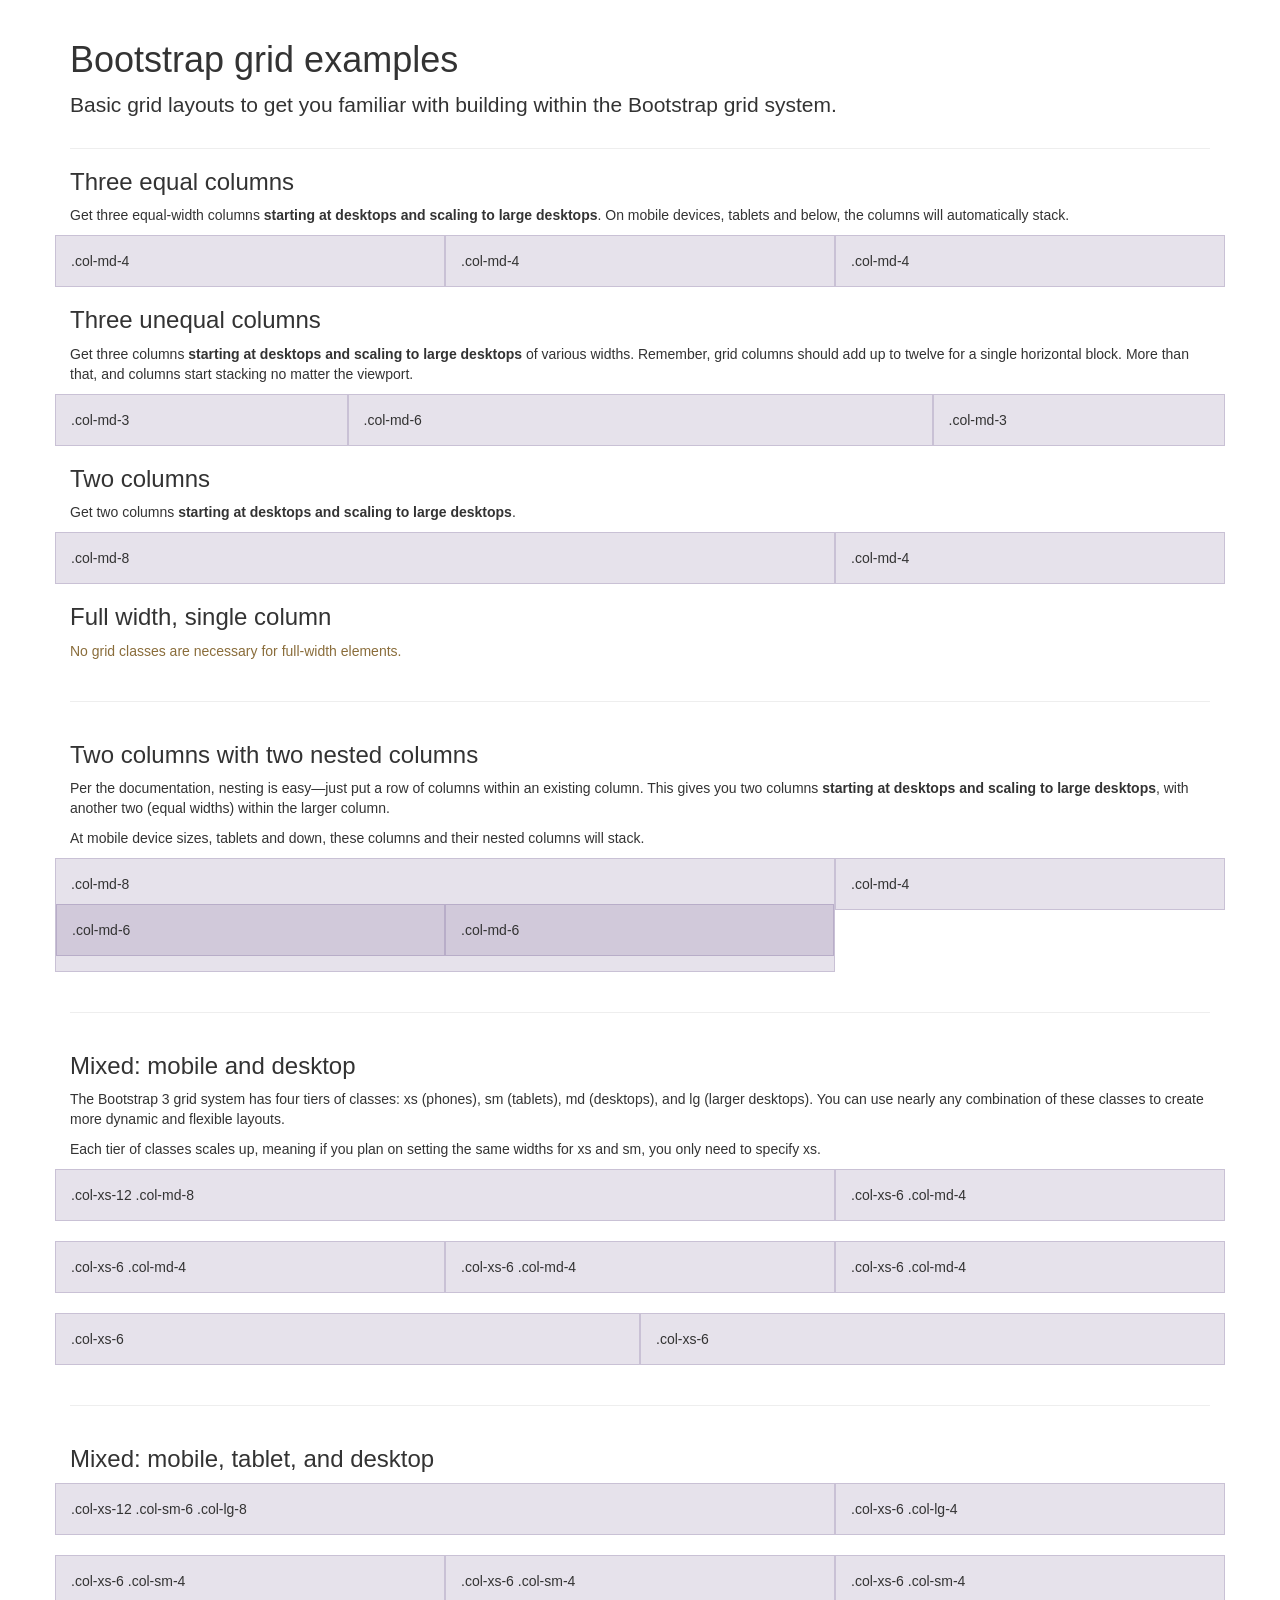
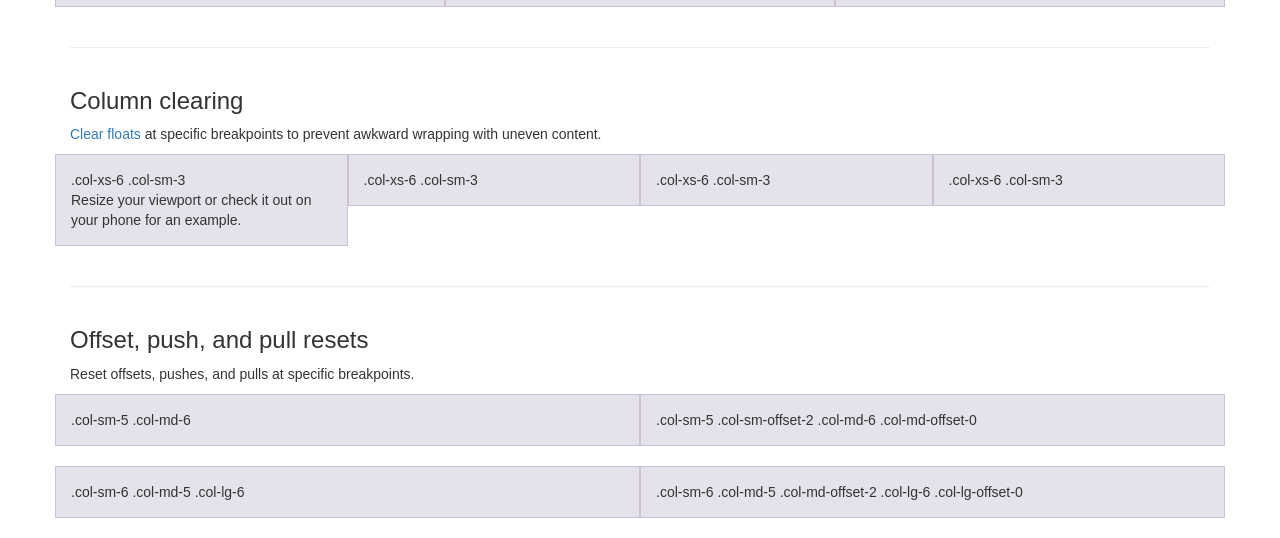
<file: libs/bootstrap/docs/examples/grid/index.html>
<!DOCTYPE html>
<html lang="en">
  <head>
    <meta charset="utf-8">
    <meta http-equiv="X-UA-Compatible" content="IE=edge">
    <meta name="viewport" content="width=device-width, initial-scale=1">
    <!-- The above 3 meta tags *must* come first in the head; any other head content must come *after* these tags -->
    <meta name="description" content="">
    <meta name="author" content="">
    <link rel="icon" href="../../favicon.ico">

    <title>Grid Template for Bootstrap</title>

    <!-- Bootstrap core CSS -->
    <link href="../../dist/css/bootstrap.min.css" rel="stylesheet">

    <!-- IE10 viewport hack for Surface/desktop Windows 8 bug -->
    <link href="../../assets/css/ie10-viewport-bug-workaround.css" rel="stylesheet">

    <!-- Custom styles for this template -->
    <link href="grid.css" rel="stylesheet">

    <!-- Just for debugging purposes. Don't actually copy these 2 lines! -->
    <!--[if lt IE 9]><script src="../../assets/js/ie8-responsive-file-warning.js"></script><![endif]-->
    <script src="../../assets/js/ie-emulation-modes-warning.js"></script>

    <!-- HTML5 shim and Respond.js for IE8 support of HTML5 elements and media queries -->
    <!--[if lt IE 9]>
      <script src="https://oss.maxcdn.com/html5shiv/3.7.2/html5shiv.min.js"></script>
      <script src="https://oss.maxcdn.com/respond/1.4.2/respond.min.js"></script>
    <![endif]-->
  </head>

  <body>
    <div class="container">

      <div class="page-header">
        <h1>Bootstrap grid examples</h1>
        <p class="lead">Basic grid layouts to get you familiar with building within the Bootstrap grid system.</p>
      </div>

      <h3>Three equal columns</h3>
      <p>Get three equal-width columns <strong>starting at desktops and scaling to large desktops</strong>. On mobile devices, tablets and below, the columns will automatically stack.</p>
      <div class="row">
        <div class="col-md-4">.col-md-4</div>
        <div class="col-md-4">.col-md-4</div>
        <div class="col-md-4">.col-md-4</div>
      </div>

      <h3>Three unequal columns</h3>
      <p>Get three columns <strong>starting at desktops and scaling to large desktops</strong> of various widths. Remember, grid columns should add up to twelve for a single horizontal block. More than that, and columns start stacking no matter the viewport.</p>
      <div class="row">
        <div class="col-md-3">.col-md-3</div>
        <div class="col-md-6">.col-md-6</div>
        <div class="col-md-3">.col-md-3</div>
      </div>

      <h3>Two columns</h3>
      <p>Get two columns <strong>starting at desktops and scaling to large desktops</strong>.</p>
      <div class="row">
        <div class="col-md-8">.col-md-8</div>
        <div class="col-md-4">.col-md-4</div>
      </div>

      <h3>Full width, single column</h3>
      <p class="text-warning">No grid classes are necessary for full-width elements.</p>

      <hr>

      <h3>Two columns with two nested columns</h3>
      <p>Per the documentation, nesting is easy—just put a row of columns within an existing column. This gives you two columns <strong>starting at desktops and scaling to large desktops</strong>, with another two (equal widths) within the larger column.</p>
      <p>At mobile device sizes, tablets and down, these columns and their nested columns will stack.</p>
      <div class="row">
        <div class="col-md-8">
          .col-md-8
          <div class="row">
            <div class="col-md-6">.col-md-6</div>
            <div class="col-md-6">.col-md-6</div>
          </div>
        </div>
        <div class="col-md-4">.col-md-4</div>
      </div>

      <hr>

      <h3>Mixed: mobile and desktop</h3>
      <p>The Bootstrap 3 grid system has four tiers of classes: xs (phones), sm (tablets), md (desktops), and lg (larger desktops). You can use nearly any combination of these classes to create more dynamic and flexible layouts.</p>
      <p>Each tier of classes scales up, meaning if you plan on setting the same widths for xs and sm, you only need to specify xs.</p>
      <div class="row">
        <div class="col-xs-12 col-md-8">.col-xs-12 .col-md-8</div>
        <div class="col-xs-6 col-md-4">.col-xs-6 .col-md-4</div>
      </div>
      <div class="row">
        <div class="col-xs-6 col-md-4">.col-xs-6 .col-md-4</div>
        <div class="col-xs-6 col-md-4">.col-xs-6 .col-md-4</div>
        <div class="col-xs-6 col-md-4">.col-xs-6 .col-md-4</div>
      </div>
      <div class="row">
        <div class="col-xs-6">.col-xs-6</div>
        <div class="col-xs-6">.col-xs-6</div>
      </div>

      <hr>

      <h3>Mixed: mobile, tablet, and desktop</h3>
      <p></p>
      <div class="row">
        <div class="col-xs-12 col-sm-6 col-lg-8">.col-xs-12 .col-sm-6 .col-lg-8</div>
        <div class="col-xs-6 col-lg-4">.col-xs-6 .col-lg-4</div>
      </div>
      <div class="row">
        <div class="col-xs-6 col-sm-4">.col-xs-6 .col-sm-4</div>
        <div class="col-xs-6 col-sm-4">.col-xs-6 .col-sm-4</div>
        <div class="col-xs-6 col-sm-4">.col-xs-6 .col-sm-4</div>
      </div>

      <hr>

      <h3>Column clearing</h3>
      <p><a href="http://getbootstrap.com/css/#grid-responsive-resets">Clear floats</a> at specific breakpoints to prevent awkward wrapping with uneven content.</p>
      <div class="row">
        <div class="col-xs-6 col-sm-3">
          .col-xs-6 .col-sm-3
          <br>
          Resize your viewport or check it out on your phone for an example.
        </div>
        <div class="col-xs-6 col-sm-3">.col-xs-6 .col-sm-3</div>

        <!-- Add the extra clearfix for only the required viewport -->
        <div class="clearfix visible-xs"></div>

        <div class="col-xs-6 col-sm-3">.col-xs-6 .col-sm-3</div>
        <div class="col-xs-6 col-sm-3">.col-xs-6 .col-sm-3</div>
      </div>

      <hr>

      <h3>Offset, push, and pull resets</h3>
      <p>Reset offsets, pushes, and pulls at specific breakpoints.</p>
      <div class="row">
        <div class="col-sm-5 col-md-6">.col-sm-5 .col-md-6</div>
        <div class="col-sm-5 col-sm-offset-2 col-md-6 col-md-offset-0">.col-sm-5 .col-sm-offset-2 .col-md-6 .col-md-offset-0</div>
      </div>
      <div class="row">
        <div class="col-sm-6 col-md-5 col-lg-6">.col-sm-6 .col-md-5 .col-lg-6</div>
        <div class="col-sm-6 col-md-5 col-md-offset-2 col-lg-6 col-lg-offset-0">.col-sm-6 .col-md-5 .col-md-offset-2 .col-lg-6 .col-lg-offset-0</div>
      </div>


    </div> <!-- /container -->


    <!-- IE10 viewport hack for Surface/desktop Windows 8 bug -->
    <script src="../../assets/js/ie10-viewport-bug-workaround.js"></script>
  </body>
</html>
</file>
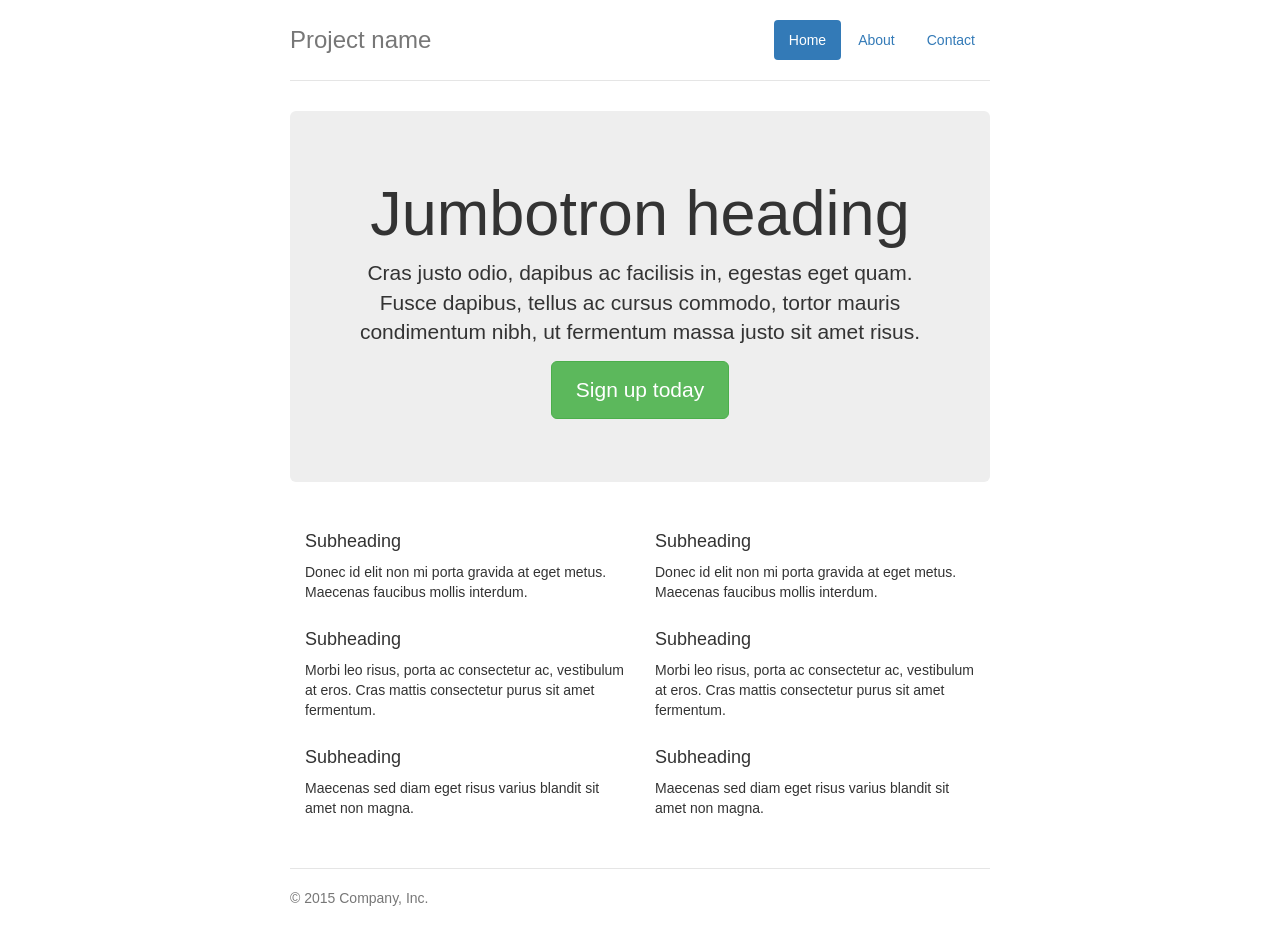
<file: libs/bootstrap/docs/examples/jumbotron-narrow/index.html>
<!DOCTYPE html>
<html lang="en">
  <head>
    <meta charset="utf-8">
    <meta http-equiv="X-UA-Compatible" content="IE=edge">
    <meta name="viewport" content="width=device-width, initial-scale=1">
    <!-- The above 3 meta tags *must* come first in the head; any other head content must come *after* these tags -->
    <meta name="description" content="">
    <meta name="author" content="">
    <link rel="icon" href="../../favicon.ico">

    <title>Narrow Jumbotron Template for Bootstrap</title>

    <!-- Bootstrap core CSS -->
    <link href="../../dist/css/bootstrap.min.css" rel="stylesheet">

    <!-- IE10 viewport hack for Surface/desktop Windows 8 bug -->
    <link href="../../assets/css/ie10-viewport-bug-workaround.css" rel="stylesheet">

    <!-- Custom styles for this template -->
    <link href="jumbotron-narrow.css" rel="stylesheet">

    <!-- Just for debugging purposes. Don't actually copy these 2 lines! -->
    <!--[if lt IE 9]><script src="../../assets/js/ie8-responsive-file-warning.js"></script><![endif]-->
    <script src="../../assets/js/ie-emulation-modes-warning.js"></script>

    <!-- HTML5 shim and Respond.js for IE8 support of HTML5 elements and media queries -->
    <!--[if lt IE 9]>
      <script src="https://oss.maxcdn.com/html5shiv/3.7.2/html5shiv.min.js"></script>
      <script src="https://oss.maxcdn.com/respond/1.4.2/respond.min.js"></script>
    <![endif]-->
  </head>

  <body>

    <div class="container">
      <div class="header clearfix">
        <nav>
          <ul class="nav nav-pills pull-right">
            <li role="presentation" class="active"><a href="#">Home</a></li>
            <li role="presentation"><a href="#">About</a></li>
            <li role="presentation"><a href="#">Contact</a></li>
          </ul>
        </nav>
        <h3 class="text-muted">Project name</h3>
      </div>

      <div class="jumbotron">
        <h1>Jumbotron heading</h1>
        <p class="lead">Cras justo odio, dapibus ac facilisis in, egestas eget quam. Fusce dapibus, tellus ac cursus commodo, tortor mauris condimentum nibh, ut fermentum massa justo sit amet risus.</p>
        <p><a class="btn btn-lg btn-success" href="#" role="button">Sign up today</a></p>
      </div>

      <div class="row marketing">
        <div class="col-lg-6">
          <h4>Subheading</h4>
          <p>Donec id elit non mi porta gravida at eget metus. Maecenas faucibus mollis interdum.</p>

          <h4>Subheading</h4>
          <p>Morbi leo risus, porta ac consectetur ac, vestibulum at eros. Cras mattis consectetur purus sit amet fermentum.</p>

          <h4>Subheading</h4>
          <p>Maecenas sed diam eget risus varius blandit sit amet non magna.</p>
        </div>

        <div class="col-lg-6">
          <h4>Subheading</h4>
          <p>Donec id elit non mi porta gravida at eget metus. Maecenas faucibus mollis interdum.</p>

          <h4>Subheading</h4>
          <p>Morbi leo risus, porta ac consectetur ac, vestibulum at eros. Cras mattis consectetur purus sit amet fermentum.</p>

          <h4>Subheading</h4>
          <p>Maecenas sed diam eget risus varius blandit sit amet non magna.</p>
        </div>
      </div>

      <footer class="footer">
        <p>&copy; 2015 Company, Inc.</p>
      </footer>

    </div> <!-- /container -->


    <!-- IE10 viewport hack for Surface/desktop Windows 8 bug -->
    <script src="../../assets/js/ie10-viewport-bug-workaround.js"></script>
  </body>
</html>
</file>
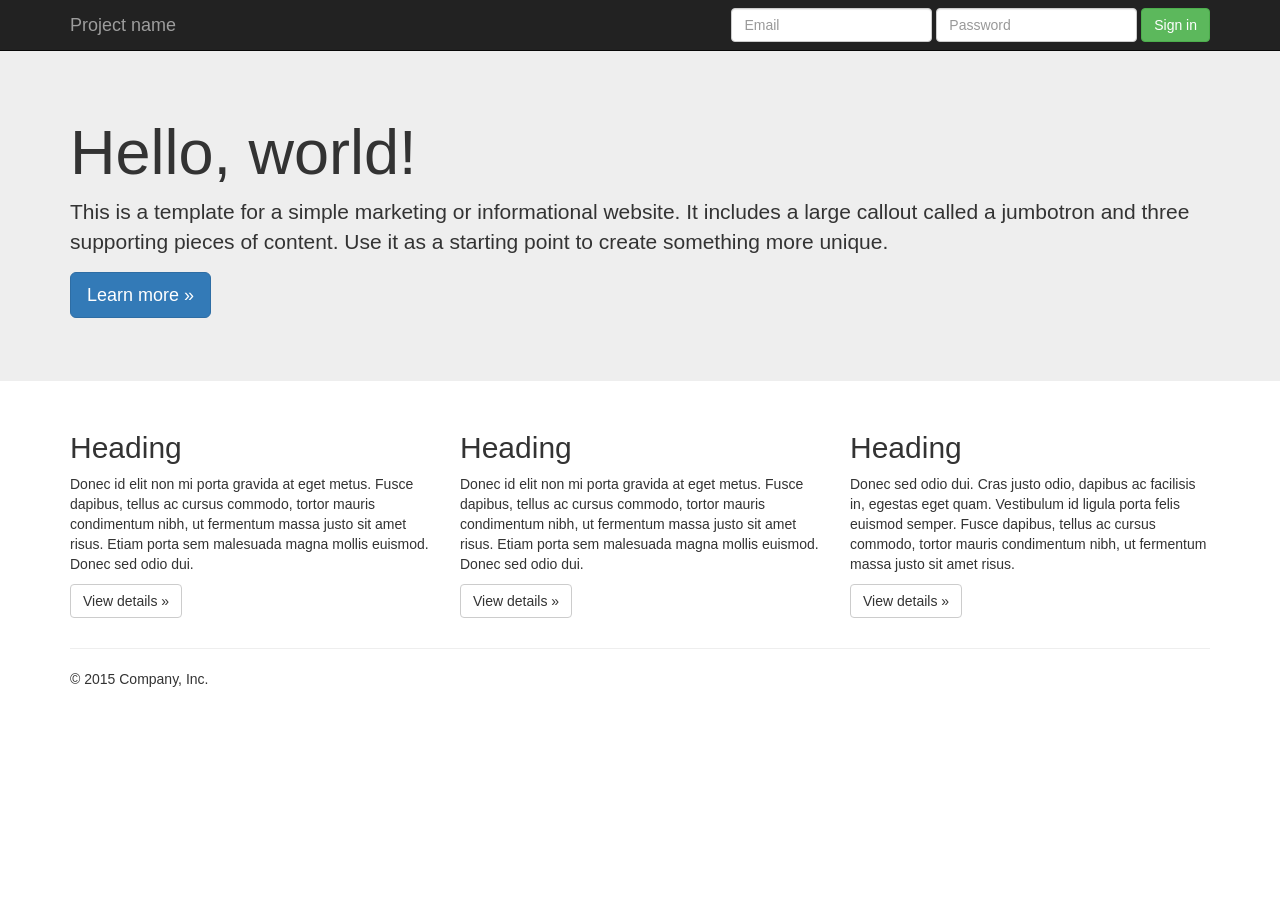
<file: libs/bootstrap/docs/examples/jumbotron/index.html>
<!DOCTYPE html>
<html lang="en">
  <head>
    <meta charset="utf-8">
    <meta http-equiv="X-UA-Compatible" content="IE=edge">
    <meta name="viewport" content="width=device-width, initial-scale=1">
    <!-- The above 3 meta tags *must* come first in the head; any other head content must come *after* these tags -->
    <meta name="description" content="">
    <meta name="author" content="">
    <link rel="icon" href="../../favicon.ico">

    <title>Jumbotron Template for Bootstrap</title>

    <!-- Bootstrap core CSS -->
    <link href="../../dist/css/bootstrap.min.css" rel="stylesheet">

    <!-- IE10 viewport hack for Surface/desktop Windows 8 bug -->
    <link href="../../assets/css/ie10-viewport-bug-workaround.css" rel="stylesheet">

    <!-- Custom styles for this template -->
    <link href="jumbotron.css" rel="stylesheet">

    <!-- Just for debugging purposes. Don't actually copy these 2 lines! -->
    <!--[if lt IE 9]><script src="../../assets/js/ie8-responsive-file-warning.js"></script><![endif]-->
    <script src="../../assets/js/ie-emulation-modes-warning.js"></script>

    <!-- HTML5 shim and Respond.js for IE8 support of HTML5 elements and media queries -->
    <!--[if lt IE 9]>
      <script src="https://oss.maxcdn.com/html5shiv/3.7.2/html5shiv.min.js"></script>
      <script src="https://oss.maxcdn.com/respond/1.4.2/respond.min.js"></script>
    <![endif]-->
  </head>

  <body>

    <nav class="navbar navbar-inverse navbar-fixed-top">
      <div class="container">
        <div class="navbar-header">
          <button type="button" class="navbar-toggle collapsed" data-toggle="collapse" data-target="#navbar" aria-expanded="false" aria-controls="navbar">
            <span class="sr-only">Toggle navigation</span>
            <span class="icon-bar"></span>
            <span class="icon-bar"></span>
            <span class="icon-bar"></span>
          </button>
          <a class="navbar-brand" href="#">Project name</a>
        </div>
        <div id="navbar" class="navbar-collapse collapse">
          <form class="navbar-form navbar-right">
            <div class="form-group">
              <input type="text" placeholder="Email" class="form-control">
            </div>
            <div class="form-group">
              <input type="password" placeholder="Password" class="form-control">
            </div>
            <button type="submit" class="btn btn-success">Sign in</button>
          </form>
        </div><!--/.navbar-collapse -->
      </div>
    </nav>

    <!-- Main jumbotron for a primary marketing message or call to action -->
    <div class="jumbotron">
      <div class="container">
        <h1>Hello, world!</h1>
        <p>This is a template for a simple marketing or informational website. It includes a large callout called a jumbotron and three supporting pieces of content. Use it as a starting point to create something more unique.</p>
        <p><a class="btn btn-primary btn-lg" href="#" role="button">Learn more &raquo;</a></p>
      </div>
    </div>

    <div class="container">
      <!-- Example row of columns -->
      <div class="row">
        <div class="col-md-4">
          <h2>Heading</h2>
          <p>Donec id elit non mi porta gravida at eget metus. Fusce dapibus, tellus ac cursus commodo, tortor mauris condimentum nibh, ut fermentum massa justo sit amet risus. Etiam porta sem malesuada magna mollis euismod. Donec sed odio dui. </p>
          <p><a class="btn btn-default" href="#" role="button">View details &raquo;</a></p>
        </div>
        <div class="col-md-4">
          <h2>Heading</h2>
          <p>Donec id elit non mi porta gravida at eget metus. Fusce dapibus, tellus ac cursus commodo, tortor mauris condimentum nibh, ut fermentum massa justo sit amet risus. Etiam porta sem malesuada magna mollis euismod. Donec sed odio dui. </p>
          <p><a class="btn btn-default" href="#" role="button">View details &raquo;</a></p>
       </div>
        <div class="col-md-4">
          <h2>Heading</h2>
          <p>Donec sed odio dui. Cras justo odio, dapibus ac facilisis in, egestas eget quam. Vestibulum id ligula porta felis euismod semper. Fusce dapibus, tellus ac cursus commodo, tortor mauris condimentum nibh, ut fermentum massa justo sit amet risus.</p>
          <p><a class="btn btn-default" href="#" role="button">View details &raquo;</a></p>
        </div>
      </div>

      <hr>

      <footer>
        <p>&copy; 2015 Company, Inc.</p>
      </footer>
    </div> <!-- /container -->


    <!-- Bootstrap core JavaScript
    ================================================== -->
    <!-- Placed at the end of the document so the pages load faster -->
    <script src="https://ajax.googleapis.com/ajax/libs/jquery/1.11.3/jquery.min.js"></script>
    <script>window.jQuery || document.write('<script src="../../assets/js/vendor/jquery.min.js"><\/script>')</script>
    <script src="../../dist/js/bootstrap.min.js"></script>
    <!-- IE10 viewport hack for Surface/desktop Windows 8 bug -->
    <script src="../../assets/js/ie10-viewport-bug-workaround.js"></script>
  </body>
</html>
</file>
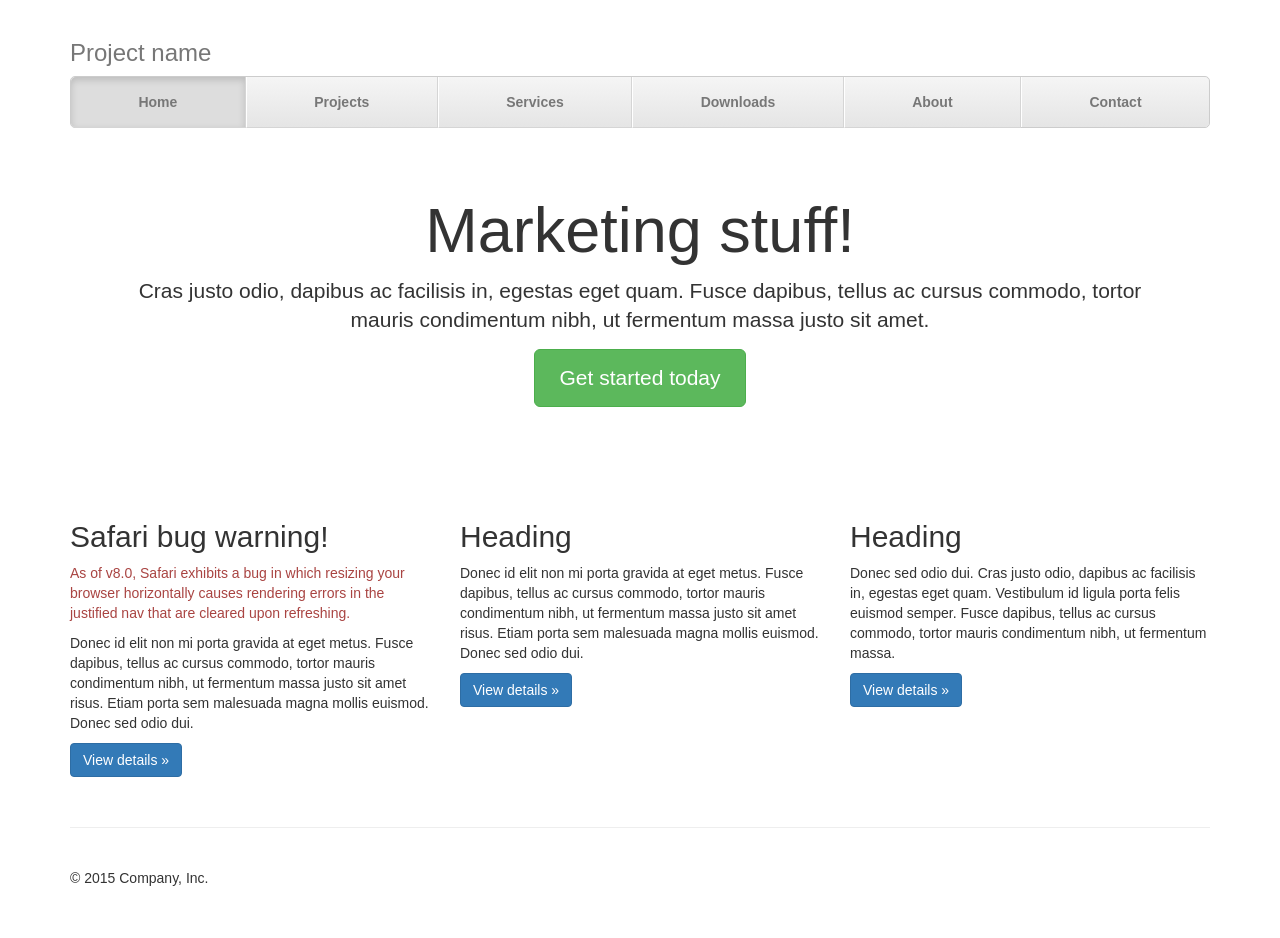
<file: libs/bootstrap/docs/examples/justified-nav/index.html>
<!DOCTYPE html>
<html lang="en">
  <head>
    <meta charset="utf-8">
    <meta http-equiv="X-UA-Compatible" content="IE=edge">
    <meta name="viewport" content="width=device-width, initial-scale=1">
    <!-- The above 3 meta tags *must* come first in the head; any other head content must come *after* these tags -->
    <meta name="description" content="">
    <meta name="author" content="">
    <link rel="icon" href="../../favicon.ico">

    <title>Justified Nav Template for Bootstrap</title>

    <!-- Bootstrap core CSS -->
    <link href="../../dist/css/bootstrap.min.css" rel="stylesheet">

    <!-- IE10 viewport hack for Surface/desktop Windows 8 bug -->
    <link href="../../assets/css/ie10-viewport-bug-workaround.css" rel="stylesheet">

    <!-- Custom styles for this template -->
    <link href="justified-nav.css" rel="stylesheet">

    <!-- Just for debugging purposes. Don't actually copy these 2 lines! -->
    <!--[if lt IE 9]><script src="../../assets/js/ie8-responsive-file-warning.js"></script><![endif]-->
    <script src="../../assets/js/ie-emulation-modes-warning.js"></script>

    <!-- HTML5 shim and Respond.js for IE8 support of HTML5 elements and media queries -->
    <!--[if lt IE 9]>
      <script src="https://oss.maxcdn.com/html5shiv/3.7.2/html5shiv.min.js"></script>
      <script src="https://oss.maxcdn.com/respond/1.4.2/respond.min.js"></script>
    <![endif]-->
  </head>

  <body>

    <div class="container">

      <!-- The justified navigation menu is meant for single line per list item.
           Multiple lines will require custom code not provided by Bootstrap. -->
      <div class="masthead">
        <h3 class="text-muted">Project name</h3>
        <nav>
          <ul class="nav nav-justified">
            <li class="active"><a href="#">Home</a></li>
            <li><a href="#">Projects</a></li>
            <li><a href="#">Services</a></li>
            <li><a href="#">Downloads</a></li>
            <li><a href="#">About</a></li>
            <li><a href="#">Contact</a></li>
          </ul>
        </nav>
      </div>

      <!-- Jumbotron -->
      <div class="jumbotron">
        <h1>Marketing stuff!</h1>
        <p class="lead">Cras justo odio, dapibus ac facilisis in, egestas eget quam. Fusce dapibus, tellus ac cursus commodo, tortor mauris condimentum nibh, ut fermentum massa justo sit amet.</p>
        <p><a class="btn btn-lg btn-success" href="#" role="button">Get started today</a></p>
      </div>

      <!-- Example row of columns -->
      <div class="row">
        <div class="col-lg-4">
          <h2>Safari bug warning!</h2>
          <p class="text-danger">As of v8.0, Safari exhibits a bug in which resizing your browser horizontally causes rendering errors in the justified nav that are cleared upon refreshing.</p>
          <p>Donec id elit non mi porta gravida at eget metus. Fusce dapibus, tellus ac cursus commodo, tortor mauris condimentum nibh, ut fermentum massa justo sit amet risus. Etiam porta sem malesuada magna mollis euismod. Donec sed odio dui. </p>
          <p><a class="btn btn-primary" href="#" role="button">View details &raquo;</a></p>
        </div>
        <div class="col-lg-4">
          <h2>Heading</h2>
          <p>Donec id elit non mi porta gravida at eget metus. Fusce dapibus, tellus ac cursus commodo, tortor mauris condimentum nibh, ut fermentum massa justo sit amet risus. Etiam porta sem malesuada magna mollis euismod. Donec sed odio dui. </p>
          <p><a class="btn btn-primary" href="#" role="button">View details &raquo;</a></p>
       </div>
        <div class="col-lg-4">
          <h2>Heading</h2>
          <p>Donec sed odio dui. Cras justo odio, dapibus ac facilisis in, egestas eget quam. Vestibulum id ligula porta felis euismod semper. Fusce dapibus, tellus ac cursus commodo, tortor mauris condimentum nibh, ut fermentum massa.</p>
          <p><a class="btn btn-primary" href="#" role="button">View details &raquo;</a></p>
        </div>
      </div>

      <!-- Site footer -->
      <footer class="footer">
        <p>&copy; 2015 Company, Inc.</p>
      </footer>

    </div> <!-- /container -->


    <!-- IE10 viewport hack for Surface/desktop Windows 8 bug -->
    <script src="../../assets/js/ie10-viewport-bug-workaround.js"></script>
  </body>
</html>
</file>
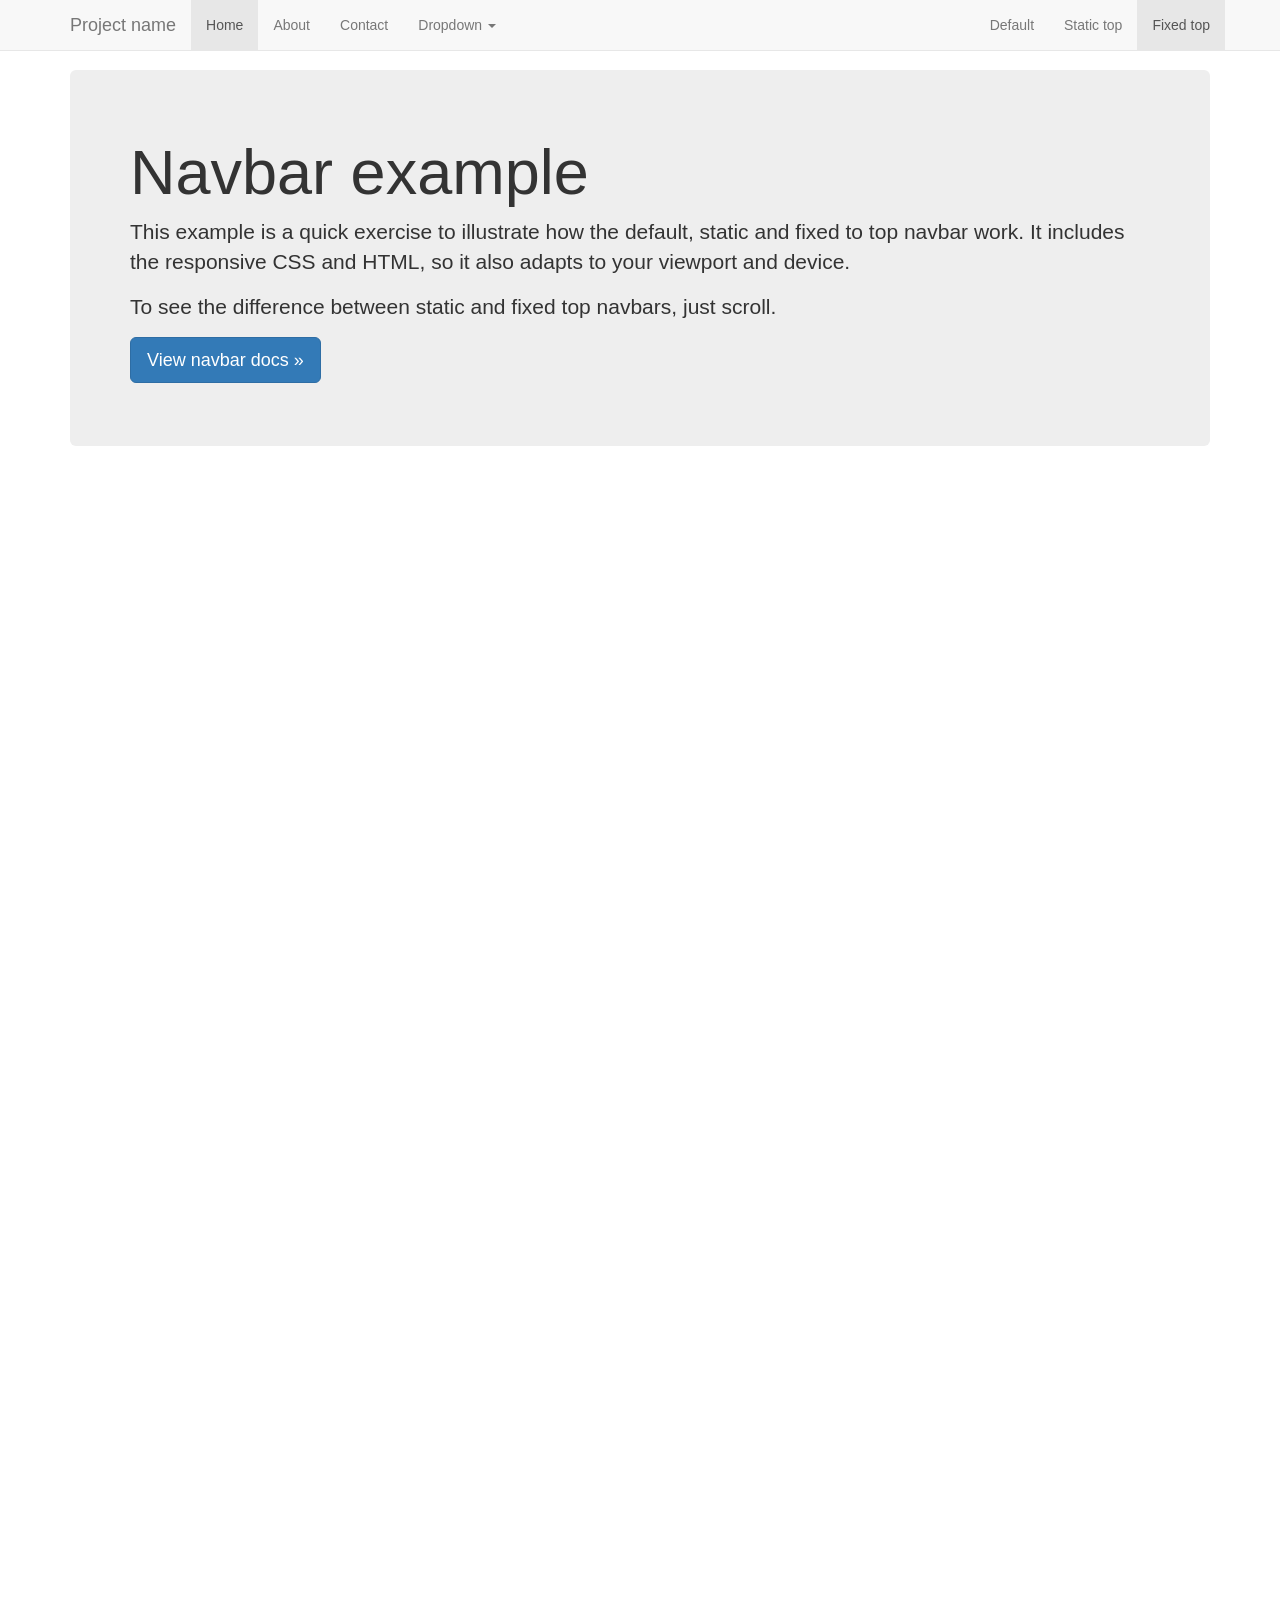
<file: libs/bootstrap/docs/examples/navbar-fixed-top/index.html>
<!DOCTYPE html>
<html lang="en">
  <head>
    <meta charset="utf-8">
    <meta http-equiv="X-UA-Compatible" content="IE=edge">
    <meta name="viewport" content="width=device-width, initial-scale=1">
    <!-- The above 3 meta tags *must* come first in the head; any other head content must come *after* these tags -->
    <meta name="description" content="">
    <meta name="author" content="">
    <link rel="icon" href="../../favicon.ico">

    <title>Fixed Top Navbar Example for Bootstrap</title>

    <!-- Bootstrap core CSS -->
    <link href="../../dist/css/bootstrap.min.css" rel="stylesheet">

    <!-- IE10 viewport hack for Surface/desktop Windows 8 bug -->
    <link href="../../assets/css/ie10-viewport-bug-workaround.css" rel="stylesheet">

    <!-- Custom styles for this template -->
    <link href="navbar-fixed-top.css" rel="stylesheet">

    <!-- Just for debugging purposes. Don't actually copy these 2 lines! -->
    <!--[if lt IE 9]><script src="../../assets/js/ie8-responsive-file-warning.js"></script><![endif]-->
    <script src="../../assets/js/ie-emulation-modes-warning.js"></script>

    <!-- HTML5 shim and Respond.js for IE8 support of HTML5 elements and media queries -->
    <!--[if lt IE 9]>
      <script src="https://oss.maxcdn.com/html5shiv/3.7.2/html5shiv.min.js"></script>
      <script src="https://oss.maxcdn.com/respond/1.4.2/respond.min.js"></script>
    <![endif]-->
  </head>

  <body>

    <!-- Fixed navbar -->
    <nav class="navbar navbar-default navbar-fixed-top">
      <div class="container">
        <div class="navbar-header">
          <button type="button" class="navbar-toggle collapsed" data-toggle="collapse" data-target="#navbar" aria-expanded="false" aria-controls="navbar">
            <span class="sr-only">Toggle navigation</span>
            <span class="icon-bar"></span>
            <span class="icon-bar"></span>
            <span class="icon-bar"></span>
          </button>
          <a class="navbar-brand" href="#">Project name</a>
        </div>
        <div id="navbar" class="navbar-collapse collapse">
          <ul class="nav navbar-nav">
            <li class="active"><a href="#">Home</a></li>
            <li><a href="#about">About</a></li>
            <li><a href="#contact">Contact</a></li>
            <li class="dropdown">
              <a href="#" class="dropdown-toggle" data-toggle="dropdown" role="button" aria-haspopup="true" aria-expanded="false">Dropdown <span class="caret"></span></a>
              <ul class="dropdown-menu">
                <li><a href="#">Action</a></li>
                <li><a href="#">Another action</a></li>
                <li><a href="#">Something else here</a></li>
                <li role="separator" class="divider"></li>
                <li class="dropdown-header">Nav header</li>
                <li><a href="#">Separated link</a></li>
                <li><a href="#">One more separated link</a></li>
              </ul>
            </li>
          </ul>
          <ul class="nav navbar-nav navbar-right">
            <li><a href="../navbar/">Default</a></li>
            <li><a href="../navbar-static-top/">Static top</a></li>
            <li class="active"><a href="./">Fixed top <span class="sr-only">(current)</span></a></li>
          </ul>
        </div><!--/.nav-collapse -->
      </div>
    </nav>

    <div class="container">

      <!-- Main component for a primary marketing message or call to action -->
      <div class="jumbotron">
        <h1>Navbar example</h1>
        <p>This example is a quick exercise to illustrate how the default, static and fixed to top navbar work. It includes the responsive CSS and HTML, so it also adapts to your viewport and device.</p>
        <p>To see the difference between static and fixed top navbars, just scroll.</p>
        <p>
          <a class="btn btn-lg btn-primary" href="../../components/#navbar" role="button">View navbar docs &raquo;</a>
        </p>
      </div>

    </div> <!-- /container -->


    <!-- Bootstrap core JavaScript
    ================================================== -->
    <!-- Placed at the end of the document so the pages load faster -->
    <script src="https://ajax.googleapis.com/ajax/libs/jquery/1.11.3/jquery.min.js"></script>
    <script>window.jQuery || document.write('<script src="../../assets/js/vendor/jquery.min.js"><\/script>')</script>
    <script src="../../dist/js/bootstrap.min.js"></script>
    <!-- IE10 viewport hack for Surface/desktop Windows 8 bug -->
    <script src="../../assets/js/ie10-viewport-bug-workaround.js"></script>
  </body>
</html>
</file>
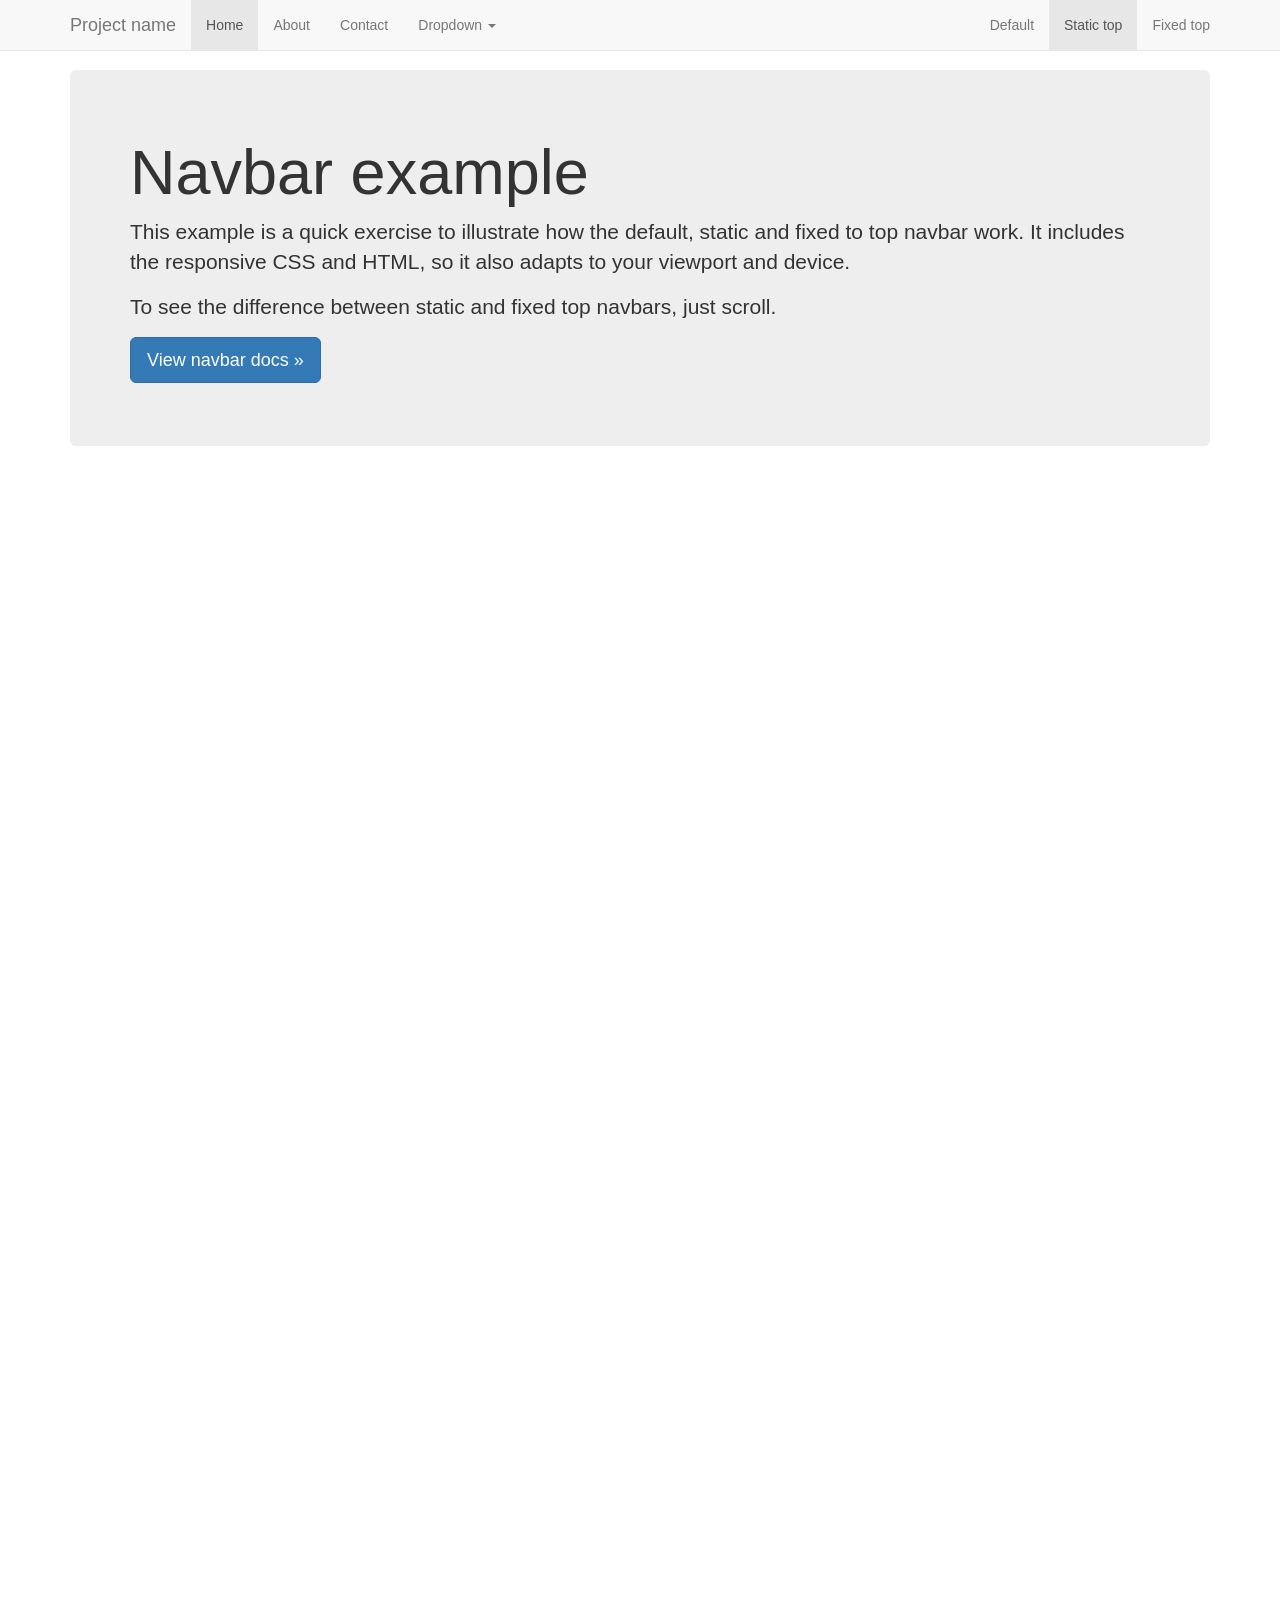
<file: libs/bootstrap/docs/examples/navbar-static-top/index.html>
<!DOCTYPE html>
<html lang="en">
  <head>
    <meta charset="utf-8">
    <meta http-equiv="X-UA-Compatible" content="IE=edge">
    <meta name="viewport" content="width=device-width, initial-scale=1">
    <!-- The above 3 meta tags *must* come first in the head; any other head content must come *after* these tags -->
    <meta name="description" content="">
    <meta name="author" content="">
    <link rel="icon" href="../../favicon.ico">

    <title>Static Top Navbar Example for Bootstrap</title>

    <!-- Bootstrap core CSS -->
    <link href="../../dist/css/bootstrap.min.css" rel="stylesheet">

    <!-- IE10 viewport hack for Surface/desktop Windows 8 bug -->
    <link href="../../assets/css/ie10-viewport-bug-workaround.css" rel="stylesheet">

    <!-- Custom styles for this template -->
    <link href="navbar-static-top.css" rel="stylesheet">

    <!-- Just for debugging purposes. Don't actually copy these 2 lines! -->
    <!--[if lt IE 9]><script src="../../assets/js/ie8-responsive-file-warning.js"></script><![endif]-->
    <script src="../../assets/js/ie-emulation-modes-warning.js"></script>

    <!-- HTML5 shim and Respond.js for IE8 support of HTML5 elements and media queries -->
    <!--[if lt IE 9]>
      <script src="https://oss.maxcdn.com/html5shiv/3.7.2/html5shiv.min.js"></script>
      <script src="https://oss.maxcdn.com/respond/1.4.2/respond.min.js"></script>
    <![endif]-->
  </head>

  <body>

    <!-- Static navbar -->
    <nav class="navbar navbar-default navbar-static-top">
      <div class="container">
        <div class="navbar-header">
          <button type="button" class="navbar-toggle collapsed" data-toggle="collapse" data-target="#navbar" aria-expanded="false" aria-controls="navbar">
            <span class="sr-only">Toggle navigation</span>
            <span class="icon-bar"></span>
            <span class="icon-bar"></span>
            <span class="icon-bar"></span>
          </button>
          <a class="navbar-brand" href="#">Project name</a>
        </div>
        <div id="navbar" class="navbar-collapse collapse">
          <ul class="nav navbar-nav">
            <li class="active"><a href="#">Home</a></li>
            <li><a href="#about">About</a></li>
            <li><a href="#contact">Contact</a></li>
            <li class="dropdown">
              <a href="#" class="dropdown-toggle" data-toggle="dropdown" role="button" aria-haspopup="true" aria-expanded="false">Dropdown <span class="caret"></span></a>
              <ul class="dropdown-menu">
                <li><a href="#">Action</a></li>
                <li><a href="#">Another action</a></li>
                <li><a href="#">Something else here</a></li>
                <li role="separator" class="divider"></li>
                <li class="dropdown-header">Nav header</li>
                <li><a href="#">Separated link</a></li>
                <li><a href="#">One more separated link</a></li>
              </ul>
            </li>
          </ul>
          <ul class="nav navbar-nav navbar-right">
            <li><a href="../navbar/">Default</a></li>
            <li class="active"><a href="./">Static top <span class="sr-only">(current)</span></a></li>
            <li><a href="../navbar-fixed-top/">Fixed top</a></li>
          </ul>
        </div><!--/.nav-collapse -->
      </div>
    </nav>


    <div class="container">

      <!-- Main component for a primary marketing message or call to action -->
      <div class="jumbotron">
        <h1>Navbar example</h1>
        <p>This example is a quick exercise to illustrate how the default, static and fixed to top navbar work. It includes the responsive CSS and HTML, so it also adapts to your viewport and device.</p>
        <p>To see the difference between static and fixed top navbars, just scroll.</p>
        <p>
          <a class="btn btn-lg btn-primary" href="../../components/#navbar" role="button">View navbar docs &raquo;</a>
        </p>
      </div>

    </div> <!-- /container -->


    <!-- Bootstrap core JavaScript
    ================================================== -->
    <!-- Placed at the end of the document so the pages load faster -->
    <script src="https://ajax.googleapis.com/ajax/libs/jquery/1.11.3/jquery.min.js"></script>
    <script>window.jQuery || document.write('<script src="../../assets/js/vendor/jquery.min.js"><\/script>')</script>
    <script src="../../dist/js/bootstrap.min.js"></script>
    <!-- IE10 viewport hack for Surface/desktop Windows 8 bug -->
    <script src="../../assets/js/ie10-viewport-bug-workaround.js"></script>
  </body>
</html>
</file>
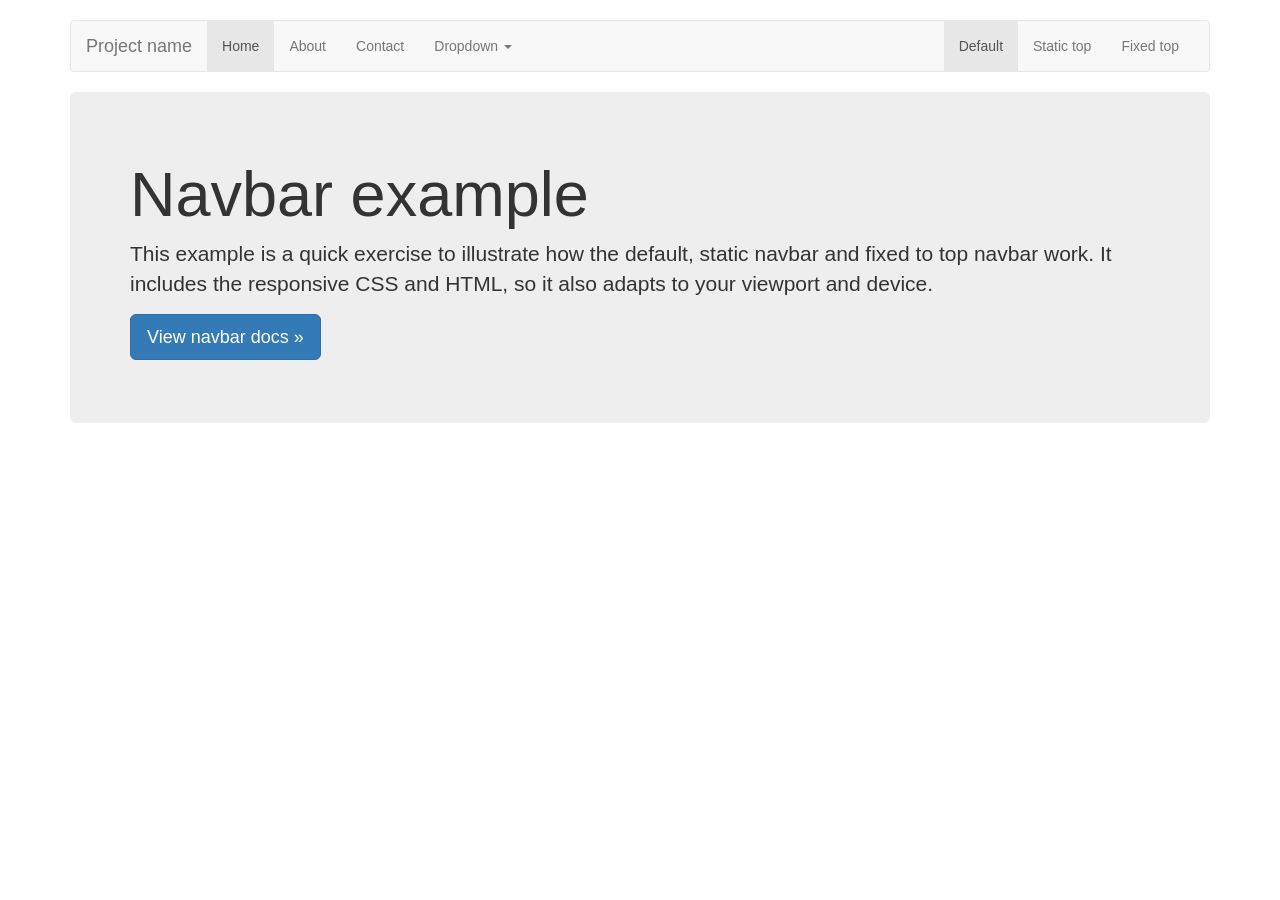
<file: libs/bootstrap/docs/examples/navbar/index.html>
<!DOCTYPE html>
<html lang="en">
  <head>
    <meta charset="utf-8">
    <meta http-equiv="X-UA-Compatible" content="IE=edge">
    <meta name="viewport" content="width=device-width, initial-scale=1">
    <!-- The above 3 meta tags *must* come first in the head; any other head content must come *after* these tags -->
    <meta name="description" content="">
    <meta name="author" content="">
    <link rel="icon" href="../../favicon.ico">

    <title>Navbar Template for Bootstrap</title>

    <!-- Bootstrap core CSS -->
    <link href="../../dist/css/bootstrap.min.css" rel="stylesheet">

    <!-- IE10 viewport hack for Surface/desktop Windows 8 bug -->
    <link href="../../assets/css/ie10-viewport-bug-workaround.css" rel="stylesheet">

    <!-- Custom styles for this template -->
    <link href="navbar.css" rel="stylesheet">

    <!-- Just for debugging purposes. Don't actually copy these 2 lines! -->
    <!--[if lt IE 9]><script src="../../assets/js/ie8-responsive-file-warning.js"></script><![endif]-->
    <script src="../../assets/js/ie-emulation-modes-warning.js"></script>

    <!-- HTML5 shim and Respond.js for IE8 support of HTML5 elements and media queries -->
    <!--[if lt IE 9]>
      <script src="https://oss.maxcdn.com/html5shiv/3.7.2/html5shiv.min.js"></script>
      <script src="https://oss.maxcdn.com/respond/1.4.2/respond.min.js"></script>
    <![endif]-->
  </head>

  <body>

    <div class="container">

      <!-- Static navbar -->
      <nav class="navbar navbar-default">
        <div class="container-fluid">
          <div class="navbar-header">
            <button type="button" class="navbar-toggle collapsed" data-toggle="collapse" data-target="#navbar" aria-expanded="false" aria-controls="navbar">
              <span class="sr-only">Toggle navigation</span>
              <span class="icon-bar"></span>
              <span class="icon-bar"></span>
              <span class="icon-bar"></span>
            </button>
            <a class="navbar-brand" href="#">Project name</a>
          </div>
          <div id="navbar" class="navbar-collapse collapse">
            <ul class="nav navbar-nav">
              <li class="active"><a href="#">Home</a></li>
              <li><a href="#">About</a></li>
              <li><a href="#">Contact</a></li>
              <li class="dropdown">
                <a href="#" class="dropdown-toggle" data-toggle="dropdown" role="button" aria-haspopup="true" aria-expanded="false">Dropdown <span class="caret"></span></a>
                <ul class="dropdown-menu">
                  <li><a href="#">Action</a></li>
                  <li><a href="#">Another action</a></li>
                  <li><a href="#">Something else here</a></li>
                  <li role="separator" class="divider"></li>
                  <li class="dropdown-header">Nav header</li>
                  <li><a href="#">Separated link</a></li>
                  <li><a href="#">One more separated link</a></li>
                </ul>
              </li>
            </ul>
            <ul class="nav navbar-nav navbar-right">
              <li class="active"><a href="./">Default <span class="sr-only">(current)</span></a></li>
              <li><a href="../navbar-static-top/">Static top</a></li>
              <li><a href="../navbar-fixed-top/">Fixed top</a></li>
            </ul>
          </div><!--/.nav-collapse -->
        </div><!--/.container-fluid -->
      </nav>

      <!-- Main component for a primary marketing message or call to action -->
      <div class="jumbotron">
        <h1>Navbar example</h1>
        <p>This example is a quick exercise to illustrate how the default, static navbar and fixed to top navbar work. It includes the responsive CSS and HTML, so it also adapts to your viewport and device.</p>
        <p>
          <a class="btn btn-lg btn-primary" href="../../components/#navbar" role="button">View navbar docs &raquo;</a>
        </p>
      </div>

    </div> <!-- /container -->


    <!-- Bootstrap core JavaScript
    ================================================== -->
    <!-- Placed at the end of the document so the pages load faster -->
    <script src="https://ajax.googleapis.com/ajax/libs/jquery/1.11.3/jquery.min.js"></script>
    <script>window.jQuery || document.write('<script src="../../assets/js/vendor/jquery.min.js"><\/script>')</script>
    <script src="../../dist/js/bootstrap.min.js"></script>
    <!-- IE10 viewport hack for Surface/desktop Windows 8 bug -->
    <script src="../../assets/js/ie10-viewport-bug-workaround.js"></script>
  </body>
</html>
</file>
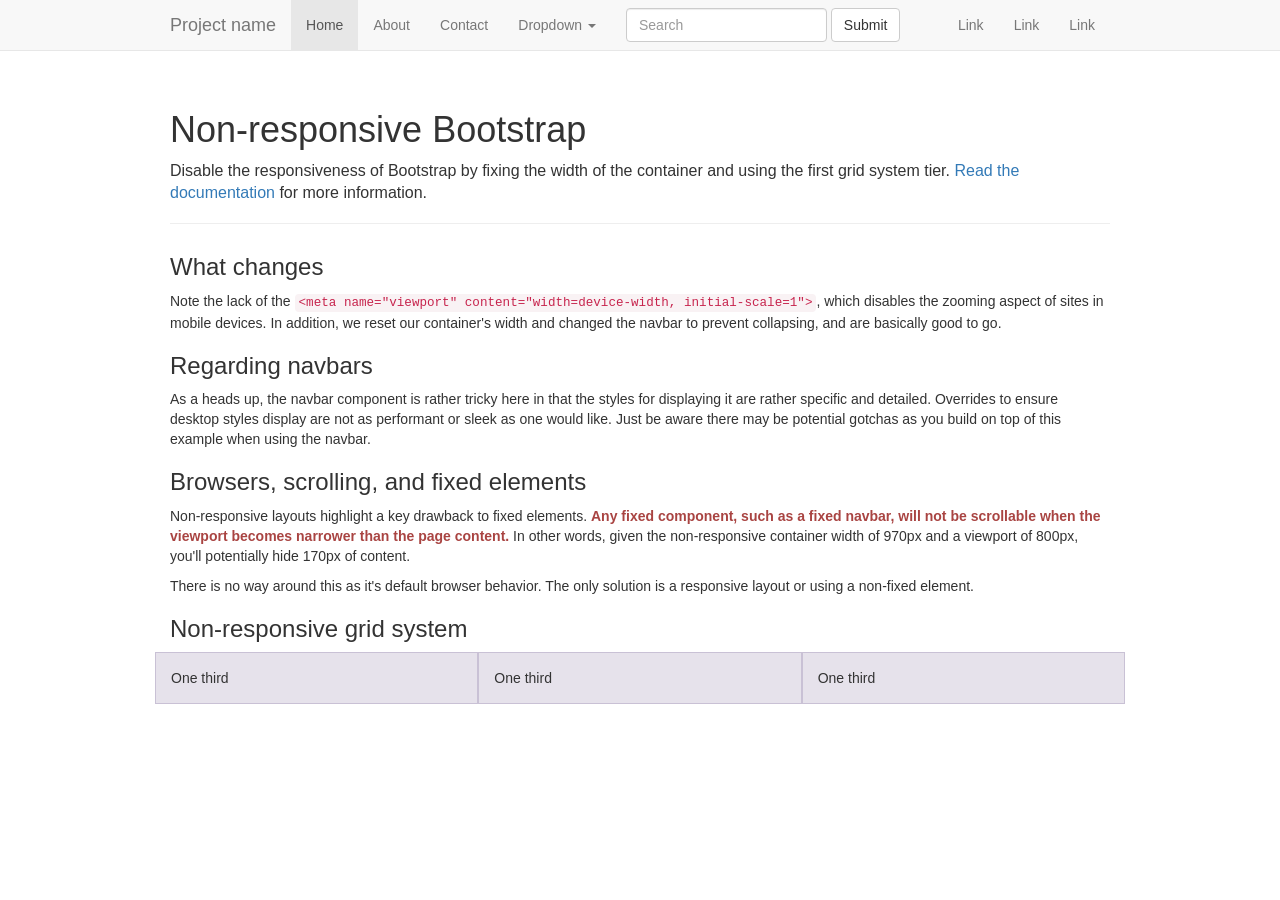
<file: libs/bootstrap/docs/examples/non-responsive/index.html>
<!DOCTYPE html>
<html lang="en">
  <head>
    <meta charset="utf-8">
    <meta http-equiv="X-UA-Compatible" content="IE=edge">
    <!-- The above 2 meta tags *must* come first in the head; any other head content must come *after* these tags -->
    <meta name="description" content="">
    <meta name="author" content="">

    <!-- Note there is no responsive meta tag here -->

    <link rel="icon" href="../../favicon.ico">

    <title>Non-responsive Template for Bootstrap</title>

    <!-- Bootstrap core CSS -->
    <link href="../../dist/css/bootstrap.min.css" rel="stylesheet">

    <!-- IE10 viewport hack for Surface/desktop Windows 8 bug -->
    <link href="../../assets/css/ie10-viewport-bug-workaround.css" rel="stylesheet">

    <!-- Custom styles for this template -->
    <link href="non-responsive.css" rel="stylesheet">

    <!-- Just for debugging purposes. Don't actually copy these 2 lines! -->
    <!--[if lt IE 9]><script src="../../assets/js/ie8-responsive-file-warning.js"></script><![endif]-->
    <script src="../../assets/js/ie-emulation-modes-warning.js"></script>

    <!-- HTML5 shim and Respond.js for IE8 support of HTML5 elements and media queries -->
    <!--[if lt IE 9]>
      <script src="https://oss.maxcdn.com/html5shiv/3.7.2/html5shiv.min.js"></script>
      <script src="https://oss.maxcdn.com/respond/1.4.2/respond.min.js"></script>
    <![endif]-->
  </head>

  <body>

    <!-- Fixed navbar -->
    <nav class="navbar navbar-default navbar-fixed-top">
      <div class="container">
        <div class="navbar-header">
          <!-- The mobile navbar-toggle button can be safely removed since you do not need it in a non-responsive implementation -->
          <a class="navbar-brand" href="#">Project name</a>
        </div>
        <!-- Note that the .navbar-collapse and .collapse classes have been removed from the #navbar -->
        <div id="navbar">
          <ul class="nav navbar-nav">
            <li class="active"><a href="#">Home</a></li>
            <li><a href="#about">About</a></li>
            <li><a href="#contact">Contact</a></li>
            <li class="dropdown">
              <a href="#" class="dropdown-toggle" data-toggle="dropdown" role="button" aria-haspopup="true" aria-expanded="false">Dropdown <span class="caret"></span></a>
              <ul class="dropdown-menu">
                <li><a href="#">Action</a></li>
                <li><a href="#">Another action</a></li>
                <li><a href="#">Something else here</a></li>
                <li role="separator" class="divider"></li>
                <li class="dropdown-header">Nav header</li>
                <li><a href="#">Separated link</a></li>
                <li><a href="#">One more separated link</a></li>
              </ul>
            </li>
          </ul>
          <form class="navbar-form navbar-left" role="search">
            <div class="form-group">
              <input type="text" class="form-control" placeholder="Search">
            </div>
            <button type="submit" class="btn btn-default">Submit</button>
          </form>
          <ul class="nav navbar-nav navbar-right">
            <li><a href="#">Link</a></li>
            <li><a href="#">Link</a></li>
            <li><a href="#">Link</a></li>
          </ul>
        </div><!--/.nav-collapse -->
      </div>
    </nav>

    <div class="container">

      <div class="page-header">
        <h1>Non-responsive Bootstrap</h1>
        <p class="lead">Disable the responsiveness of Bootstrap by fixing the width of the container and using the first grid system tier. <a href="http://getbootstrap.com/getting-started/#disable-responsive">Read the documentation</a> for more information.</p>
      </div>

      <h3>What changes</h3>
      <p>Note the lack of the <code>&lt;meta name="viewport" content="width=device-width, initial-scale=1"&gt;</code>, which disables the zooming aspect of sites in mobile devices. In addition, we reset our container's width and changed the navbar to prevent collapsing, and are basically good to go.</p>

      <h3>Regarding navbars</h3>
      <p>As a heads up, the navbar component is rather tricky here in that the styles for displaying it are rather specific and detailed. Overrides to ensure desktop styles display are not as performant or sleek as one would like. Just be aware there may be potential gotchas as you build on top of this example when using the navbar.</p>

      <h3>Browsers, scrolling, and fixed elements</h3>
      <p>Non-responsive layouts highlight a key drawback to fixed elements. <strong class="text-danger">Any fixed component, such as a fixed navbar, will not be scrollable when the viewport becomes narrower than the page content.</strong> In other words, given the non-responsive container width of 970px and a viewport of 800px, you'll potentially hide 170px of content.</p>
      <p>There is no way around this as it's default browser behavior. The only solution is a responsive layout or using a non-fixed element.</p>

      <h3>Non-responsive grid system</h3>
      <div class="row">
        <div class="col-xs-4">One third</div>
        <div class="col-xs-4">One third</div>
        <div class="col-xs-4">One third</div>
      </div>

    </div> <!-- /container -->


    <!-- Bootstrap core JavaScript
    ================================================== -->
    <!-- Placed at the end of the document so the pages load faster -->
    <script src="https://ajax.googleapis.com/ajax/libs/jquery/1.11.3/jquery.min.js"></script>
    <script>window.jQuery || document.write('<script src="../../assets/js/vendor/jquery.min.js"><\/script>')</script>
    <script src="../../dist/js/bootstrap.min.js"></script>
    <!-- IE10 viewport hack for Surface/desktop Windows 8 bug -->
    <script src="../../assets/js/ie10-viewport-bug-workaround.js"></script>
  </body>
</html>
</file>
<file: libs/bootstrap/docs/examples/blog/blog.css>
/*
 * Globals
 */

body {
  font-family: Georgia, "Times New Roman", Times, serif;
  color: #555;
}

h1, .h1,
h2, .h2,
h3, .h3,
h4, .h4,
h5, .h5,
h6, .h6 {
  margin-top: 0;
  font-family: "Helvetica Neue", Helvetica, Arial, sans-serif;
  font-weight: normal;
  color: #333;
}


/*
 * Override Bootstrap's default container.
 */

@media (min-width: 1200px) {
  .container {
    width: 970px;
  }
}


/*
 * Masthead for nav
 */

.blog-masthead {
  background-color: #428bca;
  -webkit-box-shadow: inset 0 -2px 5px rgba(0,0,0,.1);
          box-shadow: inset 0 -2px 5px rgba(0,0,0,.1);
}

/* Nav links */
.blog-nav-item {
  position: relative;
  display: inline-block;
  padding: 10px;
  font-weight: 500;
  color: #cdddeb;
}
.blog-nav-item:hover,
.blog-nav-item:focus {
  color: #fff;
  text-decoration: none;
}

/* Active state gets a caret at the bottom */
.blog-nav .active {
  color: #fff;
}
.blog-nav .active:after {
  position: absolute;
  bottom: 0;
  left: 50%;
  width: 0;
  height: 0;
  margin-left: -5px;
  vertical-align: middle;
  content: " ";
  border-right: 5px solid transparent;
  border-bottom: 5px solid;
  border-left: 5px solid transparent;
}


/*
 * Blog name and description
 */

.blog-header {
  padding-top: 20px;
  padding-bottom: 20px;
}
.blog-title {
  margin-top: 30px;
  margin-bottom: 0;
  font-size: 60px;
  font-weight: normal;
}
.blog-description {
  font-size: 20px;
  color: #999;
}


/*
 * Main column and sidebar layout
 */

.blog-main {
  font-size: 18px;
  line-height: 1.5;
}

/* Sidebar modules for boxing content */
.sidebar-module {
  padding: 15px;
  margin: 0 -15px 15px;
}
.sidebar-module-inset {
  padding: 15px;
  background-color: #f5f5f5;
  border-radius: 4px;
}
.sidebar-module-inset p:last-child,
.sidebar-module-inset ul:last-child,
.sidebar-module-inset ol:last-child {
  margin-bottom: 0;
}


/* Pagination */
.pager {
  margin-bottom: 60px;
  text-align: left;
}
.pager > li > a {
  width: 140px;
  padding: 10px 20px;
  text-align: center;
  border-radius: 30px;
}


/*
 * Blog posts
 */

.blog-post {
  margin-bottom: 60px;
}
.blog-post-title {
  margin-bottom: 5px;
  font-size: 40px;
}
.blog-post-meta {
  margin-bottom: 20px;
  color: #999;
}


/*
 * Footer
 */

.blog-footer {
  padding: 40px 0;
  color: #999;
  text-align: center;
  background-color: #f9f9f9;
  border-top: 1px solid #e5e5e5;
}
.blog-footer p:last-child {
  margin-bottom: 0;
}
</file>
<file: libs/bootstrap/docs/examples/carousel/carousel.css>
/* GLOBAL STYLES
-------------------------------------------------- */
/* Padding below the footer and lighter body text */

body {
  padding-bottom: 40px;
  color: #5a5a5a;
}


/* CUSTOMIZE THE NAVBAR
-------------------------------------------------- */

/* Special class on .container surrounding .navbar, used for positioning it into place. */
.navbar-wrapper {
  position: absolute;
  top: 0;
  right: 0;
  left: 0;
  z-index: 20;
}

/* Flip around the padding for proper display in narrow viewports */
.navbar-wrapper > .container {
  padding-right: 0;
  padding-left: 0;
}
.navbar-wrapper .navbar {
  padding-right: 15px;
  padding-left: 15px;
}
.navbar-wrapper .navbar .container {
  width: auto;
}


/* CUSTOMIZE THE CAROUSEL
-------------------------------------------------- */

/* Carousel base class */
.carousel {
  height: 500px;
  margin-bottom: 60px;
}
/* Since positioning the image, we need to help out the caption */
.carousel-caption {
  z-index: 10;
}

/* Declare heights because of positioning of img element */
.carousel .item {
  height: 500px;
  background-color: #777;
}
.carousel-inner > .item > img {
  position: absolute;
  top: 0;
  left: 0;
  min-width: 100%;
  height: 500px;
}


/* MARKETING CONTENT
-------------------------------------------------- */

/* Center align the text within the three columns below the carousel */
.marketing .col-lg-4 {
  margin-bottom: 20px;
  text-align: center;
}
.marketing h2 {
  font-weight: normal;
}
.marketing .col-lg-4 p {
  margin-right: 10px;
  margin-left: 10px;
}


/* Featurettes
------------------------- */

.featurette-divider {
  margin: 80px 0; /* Space out the Bootstrap <hr> more */
}

/* Thin out the marketing headings */
.featurette-heading {
  font-weight: 300;
  line-height: 1;
  letter-spacing: -1px;
}


/* RESPONSIVE CSS
-------------------------------------------------- */

@media (min-width: 768px) {
  /* Navbar positioning foo */
  .navbar-wrapper {
    margin-top: 20px;
  }
  .navbar-wrapper .container {
    padding-right: 15px;
    padding-left: 15px;
  }
  .navbar-wrapper .navbar {
    padding-right: 0;
    padding-left: 0;
  }

  /* The navbar becomes detached from the top, so we round the corners */
  .navbar-wrapper .navbar {
    border-radius: 4px;
  }

  /* Bump up size of carousel content */
  .carousel-caption p {
    margin-bottom: 20px;
    font-size: 21px;
    line-height: 1.4;
  }

  .featurette-heading {
    font-size: 50px;
  }
}

@media (min-width: 992px) {
  .featurette-heading {
    margin-top: 120px;
  }
}
</file>
<file: libs/bootstrap/docs/examples/cover/cover.css>
/*
 * Globals
 */

/* Links */
a,
a:focus,
a:hover {
  color: #fff;
}

/* Custom default button */
.btn-default,
.btn-default:hover,
.btn-default:focus {
  color: #333;
  text-shadow: none; /* Prevent inheritence from `body` */
  background-color: #fff;
  border: 1px solid #fff;
}


/*
 * Base structure
 */

html,
body {
  height: 100%;
  background-color: #333;
}
body {
  color: #fff;
  text-align: center;
  text-shadow: 0 1px 3px rgba(0,0,0,.5);
}

/* Extra markup and styles for table-esque vertical and horizontal centering */
.site-wrapper {
  display: table;
  width: 100%;
  height: 100%; /* For at least Firefox */
  min-height: 100%;
  -webkit-box-shadow: inset 0 0 100px rgba(0,0,0,.5);
          box-shadow: inset 0 0 100px rgba(0,0,0,.5);
}
.site-wrapper-inner {
  display: table-cell;
  vertical-align: top;
}
.cover-container {
  margin-right: auto;
  margin-left: auto;
}

/* Padding for spacing */
.inner {
  padding: 30px;
}


/*
 * Header
 */
.masthead-brand {
  margin-top: 10px;
  margin-bottom: 10px;
}

.masthead-nav > li {
  display: inline-block;
}
.masthead-nav > li + li {
  margin-left: 20px;
}
.masthead-nav > li > a {
  padding-right: 0;
  padding-left: 0;
  font-size: 16px;
  font-weight: bold;
  color: #fff; /* IE8 proofing */
  color: rgba(255,255,255,.75);
  border-bottom: 2px solid transparent;
}
.masthead-nav > li > a:hover,
.masthead-nav > li > a:focus {
  background-color: transparent;
  border-bottom-color: #a9a9a9;
  border-bottom-color: rgba(255,255,255,.25);
}
.masthead-nav > .active > a,
.masthead-nav > .active > a:hover,
.masthead-nav > .active > a:focus {
  color: #fff;
  border-bottom-color: #fff;
}

@media (min-width: 768px) {
  .masthead-brand {
    float: left;
  }
  .masthead-nav {
    float: right;
  }
}


/*
 * Cover
 */

.cover {
  padding: 0 20px;
}
.cover .btn-lg {
  padding: 10px 20px;
  font-weight: bold;
}


/*
 * Footer
 */

.mastfoot {
  color: #999; /* IE8 proofing */
  color: rgba(255,255,255,.5);
}


/*
 * Affix and center
 */

@media (min-width: 768px) {
  /* Pull out the header and footer */
  .masthead {
    position: fixed;
    top: 0;
  }
  .mastfoot {
    position: fixed;
    bottom: 0;
  }
  /* Start the vertical centering */
  .site-wrapper-inner {
    vertical-align: middle;
  }
  /* Handle the widths */
  .masthead,
  .mastfoot,
  .cover-container {
    width: 100%; /* Must be percentage or pixels for horizontal alignment */
  }
}

@media (min-width: 992px) {
  .masthead,
  .mastfoot,
  .cover-container {
    width: 700px;
  }
}
</file>
<file: libs/bootstrap/docs/examples/dashboard/dashboard.css>
/*
 * Base structure
 */

/* Move down content because we have a fixed navbar that is 50px tall */
body {
  padding-top: 50px;
}


/*
 * Global add-ons
 */

.sub-header {
  padding-bottom: 10px;
  border-bottom: 1px solid #eee;
}

/*
 * Top navigation
 * Hide default border to remove 1px line.
 */
.navbar-fixed-top {
  border: 0;
}

/*
 * Sidebar
 */

/* Hide for mobile, show later */
.sidebar {
  display: none;
}
@media (min-width: 768px) {
  .sidebar {
    position: fixed;
    top: 51px;
    bottom: 0;
    left: 0;
    z-index: 1000;
    display: block;
    padding: 20px;
    overflow-x: hidden;
    overflow-y: auto; /* Scrollable contents if viewport is shorter than content. */
    background-color: #f5f5f5;
    border-right: 1px solid #eee;
  }
}

/* Sidebar navigation */
.nav-sidebar {
  margin-right: -21px; /* 20px padding + 1px border */
  margin-bottom: 20px;
  margin-left: -20px;
}
.nav-sidebar > li > a {
  padding-right: 20px;
  padding-left: 20px;
}
.nav-sidebar > .active > a,
.nav-sidebar > .active > a:hover,
.nav-sidebar > .active > a:focus {
  color: #fff;
  background-color: #428bca;
}


/*
 * Main content
 */

.main {
  padding: 20px;
}
@media (min-width: 768px) {
  .main {
    padding-right: 40px;
    padding-left: 40px;
  }
}
.main .page-header {
  margin-top: 0;
}


/*
 * Placeholder dashboard ideas
 */

.placeholders {
  margin-bottom: 30px;
  text-align: center;
}
.placeholders h4 {
  margin-bottom: 0;
}
.placeholder {
  margin-bottom: 20px;
}
.placeholder img {
  display: inline-block;
  border-radius: 50%;
}
</file>
<file: libs/bootstrap/docs/examples/grid/grid.css>
h4 {
  margin-top: 25px;
}
.row {
  margin-bottom: 20px;
}
.row .row {
  margin-top: 10px;
  margin-bottom: 0;
}
[class*="col-"] {
  padding-top: 15px;
  padding-bottom: 15px;
  background-color: #eee;
  background-color: rgba(86,61,124,.15);
  border: 1px solid #ddd;
  border: 1px solid rgba(86,61,124,.2);
}

hr {
  margin-top: 40px;
  margin-bottom: 40px;
}
</file>
<file: libs/bootstrap/docs/examples/jumbotron-narrow/jumbotron-narrow.css>
/* Space out content a bit */
body {
  padding-top: 20px;
  padding-bottom: 20px;
}

/* Everything but the jumbotron gets side spacing for mobile first views */
.header,
.marketing,
.footer {
  padding-right: 15px;
  padding-left: 15px;
}

/* Custom page header */
.header {
  padding-bottom: 20px;
  border-bottom: 1px solid #e5e5e5;
}
/* Make the masthead heading the same height as the navigation */
.header h3 {
  margin-top: 0;
  margin-bottom: 0;
  line-height: 40px;
}

/* Custom page footer */
.footer {
  padding-top: 19px;
  color: #777;
  border-top: 1px solid #e5e5e5;
}

/* Customize container */
@media (min-width: 768px) {
  .container {
    max-width: 730px;
  }
}
.container-narrow > hr {
  margin: 30px 0;
}

/* Main marketing message and sign up button */
.jumbotron {
  text-align: center;
  border-bottom: 1px solid #e5e5e5;
}
.jumbotron .btn {
  padding: 14px 24px;
  font-size: 21px;
}

/* Supporting marketing content */
.marketing {
  margin: 40px 0;
}
.marketing p + h4 {
  margin-top: 28px;
}

/* Responsive: Portrait tablets and up */
@media screen and (min-width: 768px) {
  /* Remove the padding we set earlier */
  .header,
  .marketing,
  .footer {
    padding-right: 0;
    padding-left: 0;
  }
  /* Space out the masthead */
  .header {
    margin-bottom: 30px;
  }
  /* Remove the bottom border on the jumbotron for visual effect */
  .jumbotron {
    border-bottom: 0;
  }
}
</file>
<file: libs/bootstrap/docs/examples/jumbotron/jumbotron.css>
/* Move down content because we have a fixed navbar that is 50px tall */
body {
  padding-top: 50px;
  padding-bottom: 20px;
}
</file>
<file: libs/bootstrap/docs/examples/justified-nav/justified-nav.css>
body {
  padding-top: 20px;
}

.footer {
  padding-top: 40px;
  padding-bottom: 40px;
  margin-top: 40px;
  border-top: 1px solid #eee;
}

/* Main marketing message and sign up button */
.jumbotron {
  text-align: center;
  background-color: transparent;
}
.jumbotron .btn {
  padding: 14px 24px;
  font-size: 21px;
}

/* Customize the nav-justified links to be fill the entire space of the .navbar */

.nav-justified {
  background-color: #eee;
  border: 1px solid #ccc;
  border-radius: 5px;
}
.nav-justified > li > a {
  padding-top: 15px;
  padding-bottom: 15px;
  margin-bottom: 0;
  font-weight: bold;
  color: #777;
  text-align: center;
  background-color: #e5e5e5; /* Old browsers */
  background-image: -webkit-gradient(linear, left top, left bottom, from(#f5f5f5), to(#e5e5e5));
  background-image: -webkit-linear-gradient(top, #f5f5f5 0%, #e5e5e5 100%);
  background-image:      -o-linear-gradient(top, #f5f5f5 0%, #e5e5e5 100%);
  background-image:         linear-gradient(to bottom, #f5f5f5 0%,#e5e5e5 100%);
  filter: progid:DXImageTransform.Microsoft.gradient( startColorstr='#f5f5f5', endColorstr='#e5e5e5',GradientType=0 ); /* IE6-9 */
  background-repeat: repeat-x; /* Repeat the gradient */
  border-bottom: 1px solid #d5d5d5;
}
.nav-justified > .active > a,
.nav-justified > .active > a:hover,
.nav-justified > .active > a:focus {
  background-color: #ddd;
  background-image: none;
  -webkit-box-shadow: inset 0 3px 7px rgba(0,0,0,.15);
          box-shadow: inset 0 3px 7px rgba(0,0,0,.15);
}
.nav-justified > li:first-child > a {
  border-radius: 5px 5px 0 0;
}
.nav-justified > li:last-child > a {
  border-bottom: 0;
  border-radius: 0 0 5px 5px;
}

@media (min-width: 768px) {
  .nav-justified {
    max-height: 52px;
  }
  .nav-justified > li > a {
    border-right: 1px solid #d5d5d5;
    border-left: 1px solid #fff;
  }
  .nav-justified > li:first-child > a {
    border-left: 0;
    border-radius: 5px 0 0 5px;
  }
  .nav-justified > li:last-child > a {
    border-right: 0;
    border-radius: 0 5px 5px 0;
  }
}

/* Responsive: Portrait tablets and up */
@media screen and (min-width: 768px) {
  /* Remove the padding we set earlier */
  .masthead,
  .marketing,
  .footer {
    padding-right: 0;
    padding-left: 0;
  }
}
</file>
<file: libs/bootstrap/docs/examples/navbar-fixed-top/navbar-fixed-top.css>
body {
  min-height: 2000px;
  padding-top: 70px;
}
</file>
<file: libs/bootstrap/docs/examples/navbar-static-top/navbar-static-top.css>
body {
  min-height: 2000px;
}

.navbar-static-top {
  margin-bottom: 19px;
}
</file>
<file: libs/bootstrap/docs/examples/navbar/navbar.css>
body {
  padding-top: 20px;
  padding-bottom: 20px;
}

.navbar {
  margin-bottom: 20px;
}
</file>
<file: libs/bootstrap/docs/examples/non-responsive/non-responsive.css>
/* Template-specific stuff
 *
 * Customizations just for the template; these are not necessary for anything
 * with disabling the responsiveness.
 */

/* Account for fixed navbar */
body {
  padding-top: 70px;
  padding-bottom: 30px;
}

body,
.navbar-fixed-top,
.navbar-fixed-bottom {
  min-width: 970px;
}

/* Don't let the lead text change font-size. */
.lead {
  font-size: 16px;
}

/* Finesse the page header spacing */
.page-header {
  margin-bottom: 30px;
}
.page-header .lead {
  margin-bottom: 10px;
}


/* Non-responsive overrides
 *
 * Utilize the following CSS to disable the responsive-ness of the container,
 * grid system, and navbar.
 */

/* Reset the container */
.container {
  width: 970px;
  max-width: none !important;
}

/* Demonstrate the grids */
.col-xs-4 {
  padding-top: 15px;
  padding-bottom: 15px;
  background-color: #eee;
  background-color: rgba(86,61,124,.15);
  border: 1px solid #ddd;
  border: 1px solid rgba(86,61,124,.2);
}

.container .navbar-header,
.container .navbar-collapse {
  margin-right: 0;
  margin-left: 0;
}

/* Always float the navbar header */
.navbar-header {
  float: left;
}

/* Undo the collapsing navbar */
.navbar-collapse {
  display: block !important;
  height: auto !important;
  padding-bottom: 0;
  overflow: visible !important;
  visibility: visible !important;
}

.navbar-toggle {
  display: none;
}
.navbar-collapse {
  border-top: 0;
}

.navbar-brand {
  margin-left: -15px;
}

/* Always apply the floated nav */
.navbar-nav {
  float: left;
  margin: 0;
}
.navbar-nav > li {
  float: left;
}
.navbar-nav > li > a {
  padding: 15px;
}

/* Redeclare since we override the float above */
.navbar-nav.navbar-right {
  float: right;
}

/* Undo custom dropdowns */
.navbar .navbar-nav .open .dropdown-menu {
  position: absolute;
  float: left;
  background-color: #fff;
  border: 1px solid #ccc;
  border: 1px solid rgba(0, 0, 0, .15);
  border-width: 0 1px 1px;
  border-radius: 0 0 4px 4px;
  -webkit-box-shadow: 0 6px 12px rgba(0, 0, 0, .175);
          box-shadow: 0 6px 12px rgba(0, 0, 0, .175);
}
.navbar-default .navbar-nav .open .dropdown-menu > li > a {
  color: #333;
}
.navbar .navbar-nav .open .dropdown-menu > li > a:hover,
.navbar .navbar-nav .open .dropdown-menu > li > a:focus,
.navbar .navbar-nav .open .dropdown-menu > .active > a,
.navbar .navbar-nav .open .dropdown-menu > .active > a:hover,
.navbar .navbar-nav .open .dropdown-menu > .active > a:focus {
  color: #fff !important;
  background-color: #428bca !important;
}
.navbar .navbar-nav .open .dropdown-menu > .disabled > a,
.navbar .navbar-nav .open .dropdown-menu > .disabled > a:hover,
.navbar .navbar-nav .open .dropdown-menu > .disabled > a:focus {
  color: #999 !important;
  background-color: transparent !important;
}

/* Undo form expansion */
.navbar-form {
  float: left;
  width: auto;
  padding-top: 0;
  padding-bottom: 0;
  margin-right: 0;
  margin-left: 0;
  border: 0;
  -webkit-box-shadow: none;
          box-shadow: none;
}

/* Copy-pasted from forms.less since we mixin the .form-inline styles. */
.navbar-form .form-group {
  display: inline-block;
  margin-bottom: 0;
  vertical-align: middle;
}

.navbar-form .form-control {
  display: inline-block;
  width: auto;
  vertical-align: middle;
}

.navbar-form .form-control-static {
  display: inline-block;
}

.navbar-form .input-group {
  display: inline-table;
  vertical-align: middle;
}

.navbar-form .input-group .input-group-addon,
.navbar-form .input-group .input-group-btn,
.navbar-form .input-group .form-control {
  width: auto;
}

.navbar-form .input-group > .form-control {
  width: 100%;
}

.navbar-form .control-label {
  margin-bottom: 0;
  vertical-align: middle;
}

.navbar-form .radio,
.navbar-form .checkbox {
  display: inline-block;
  margin-top: 0;
  margin-bottom: 0;
  vertical-align: middle;
}

.navbar-form .radio label,
.navbar-form .checkbox label {
  padding-left: 0;
}

.navbar-form .radio input[type="radio"],
.navbar-form .checkbox input[type="checkbox"] {
  position: relative;
  margin-left: 0;
}

.navbar-form .has-feedback .form-control-feedback {
  top: 0;
}

/* Undo inline form compaction on small screens */
.form-inline .form-group {
  display: inline-block;
  margin-bottom: 0;
  vertical-align: middle;
}

.form-inline .form-control {
  display: inline-block;
  width: auto;
  vertical-align: middle;
}

.form-inline .form-control-static {
  display: inline-block;
}

.form-inline .input-group {
  display: inline-table;
  vertical-align: middle;
}
.form-inline .input-group .input-group-addon,
.form-inline .input-group .input-group-btn,
.form-inline .input-group .form-control {
  width: auto;
}

.form-inline .input-group > .form-control {
  width: 100%;
}

.form-inline .control-label {
  margin-bottom: 0;
  vertical-align: middle;
}

.form-inline .radio,
.form-inline .checkbox {
  display: inline-block;
  margin-top: 0;
  margin-bottom: 0;
  vertical-align: middle;
}
.form-inline .radio label,
.form-inline .checkbox label {
  padding-left: 0;
}

.form-inline .radio input[type="radio"],
.form-inline .checkbox input[type="checkbox"] {
  position: relative;
  margin-left: 0;
}

.form-inline .has-feedback .form-control-feedback {
  top: 0;
}
</file>
<file: libs/bootstrap/js/tests/vendor/qunit.css>
/*!
 * QUnit 1.17.1
 * http://qunitjs.com/
 *
 * Copyright jQuery Foundation and other contributors
 * Released under the MIT license
 * http://jquery.org/license
 *
 * Date: 2015-01-20T19:39Z
 */

/** Font Family and Sizes */

#qunit-tests, #qunit-header, #qunit-banner, #qunit-testrunner-toolbar, #qunit-userAgent, #qunit-testresult {
	font-family: "Helvetica Neue Light", "HelveticaNeue-Light", "Helvetica Neue", Calibri, Helvetica, Arial, sans-serif;
}

#qunit-testrunner-toolbar, #qunit-userAgent, #qunit-testresult, #qunit-tests li { font-size: small; }
#qunit-tests { font-size: smaller; }


/** Resets */

#qunit-tests, #qunit-header, #qunit-banner, #qunit-userAgent, #qunit-testresult, #qunit-modulefilter {
	margin: 0;
	padding: 0;
}


/** Header */

#qunit-header {
	padding: 0.5em 0 0.5em 1em;

	color: #8699A4;
	background-color: #0D3349;

	font-size: 1.5em;
	line-height: 1em;
	font-weight: 400;

	border-radius: 5px 5px 0 0;
}

#qunit-header a {
	text-decoration: none;
	color: #C2CCD1;
}

#qunit-header a:hover,
#qunit-header a:focus {
	color: #FFF;
}

#qunit-testrunner-toolbar label {
	display: inline-block;
	padding: 0 0.5em 0 0.1em;
}

#qunit-banner {
	height: 5px;
}

#qunit-testrunner-toolbar {
	padding: 0.5em 1em 0.5em 1em;
	color: #5E740B;
	background-color: #EEE;
	overflow: hidden;
}

#qunit-userAgent {
	padding: 0.5em 1em 0.5em 1em;
	background-color: #2B81AF;
	color: #FFF;
	text-shadow: rgba(0, 0, 0, 0.5) 2px 2px 1px;
}

#qunit-modulefilter-container {
	float: right;
	padding: 0.2em;
}

.qunit-url-config {
	display: inline-block;
	padding: 0.1em;
}

.qunit-filter {
	display: block;
	float: right;
	margin-left: 1em;
}

/** Tests: Pass/Fail */

#qunit-tests {
	list-style-position: inside;
}

#qunit-tests li {
	padding: 0.4em 1em 0.4em 1em;
	border-bottom: 1px solid #FFF;
	list-style-position: inside;
}

#qunit-tests > li {
	display: none;
}

#qunit-tests li.running,
#qunit-tests li.pass,
#qunit-tests li.fail,
#qunit-tests li.skipped {
	display: list-item;
}

#qunit-tests.hidepass li.running,
#qunit-tests.hidepass li.pass {
	display: none;
}

#qunit-tests li strong {
	cursor: pointer;
}

#qunit-tests li.skipped strong {
	cursor: default;
}

#qunit-tests li a {
	padding: 0.5em;
	color: #C2CCD1;
	text-decoration: none;
}
#qunit-tests li a:hover,
#qunit-tests li a:focus {
	color: #000;
}

#qunit-tests li .runtime {
	float: right;
	font-size: smaller;
}

.qunit-assert-list {
	margin-top: 0.5em;
	padding: 0.5em;

	background-color: #FFF;

	border-radius: 5px;
}

.qunit-collapsed {
	display: none;
}

#qunit-tests table {
	border-collapse: collapse;
	margin-top: 0.2em;
}

#qunit-tests th {
	text-align: right;
	vertical-align: top;
	padding: 0 0.5em 0 0;
}

#qunit-tests td {
	vertical-align: top;
}

#qunit-tests pre {
	margin: 0;
	white-space: pre-wrap;
	word-wrap: break-word;
}

#qunit-tests del {
	background-color: #E0F2BE;
	color: #374E0C;
	text-decoration: none;
}

#qunit-tests ins {
	background-color: #FFCACA;
	color: #500;
	text-decoration: none;
}

/*** Test Counts */

#qunit-tests b.counts                       { color: #000; }
#qunit-tests b.passed                       { color: #5E740B; }
#qunit-tests b.failed                       { color: #710909; }

#qunit-tests li li {
	padding: 5px;
	background-color: #FFF;
	border-bottom: none;
	list-style-position: inside;
}

/*** Passing Styles */

#qunit-tests li li.pass {
	color: #3C510C;
	background-color: #FFF;
	border-left: 10px solid #C6E746;
}

#qunit-tests .pass                          { color: #528CE0; background-color: #D2E0E6; }
#qunit-tests .pass .test-name               { color: #366097; }

#qunit-tests .pass .test-actual,
#qunit-tests .pass .test-expected           { color: #999; }

#qunit-banner.qunit-pass                    { background-color: #C6E746; }

/*** Failing Styles */

#qunit-tests li li.fail {
	color: #710909;
	background-color: #FFF;
	border-left: 10px solid #EE5757;
	white-space: pre;
}

#qunit-tests > li:last-child {
	border-radius: 0 0 5px 5px;
}

#qunit-tests .fail                          { color: #000; background-color: #EE5757; }
#qunit-tests .fail .test-name,
#qunit-tests .fail .module-name             { color: #000; }

#qunit-tests .fail .test-actual             { color: #EE5757; }
#qunit-tests .fail .test-expected           { color: #008000; }

#qunit-banner.qunit-fail                    { background-color: #EE5757; }

/*** Skipped tests */

#qunit-tests .skipped {
	background-color: #EBECE9;
}

#qunit-tests .qunit-skipped-label {
	background-color: #F4FF77;
	display: inline-block;
	font-style: normal;
	color: #366097;
	line-height: 1.8em;
	padding: 0 0.5em;
	margin: -0.4em 0.4em -0.4em 0;
}

/** Result */

#qunit-testresult {
	padding: 0.5em 1em 0.5em 1em;

	color: #2B81AF;
	background-color: #D2E0E6;

	border-bottom: 1px solid #FFF;
}
#qunit-testresult .module-name {
	font-weight: 700;
}

/** Fixture */

#qunit-fixture {
	position: absolute;
	top: -10000px;
	left: -10000px;
	width: 1000px;
	height: 1000px;
}
</file>
<file: libs/bootstrap/docs/assets/css/ie10-viewport-bug-workaround.css>
/*!
 * IE10 viewport hack for Surface/desktop Windows 8 bug
 * Copyright 2014-2015 Twitter, Inc.
 * Licensed under MIT (https://github.com/twbs/bootstrap/blob/master/LICENSE)
 */

/*
 * See the Getting Started docs for more information:
 * http://getbootstrap.com/getting-started/#support-ie10-width
 */
@-webkit-viewport { width: device-width; }
@-moz-viewport    { width: device-width; }
@-ms-viewport     { width: device-width; }
@-o-viewport      { width: device-width; }
@viewport         { width: device-width; }
</file>
